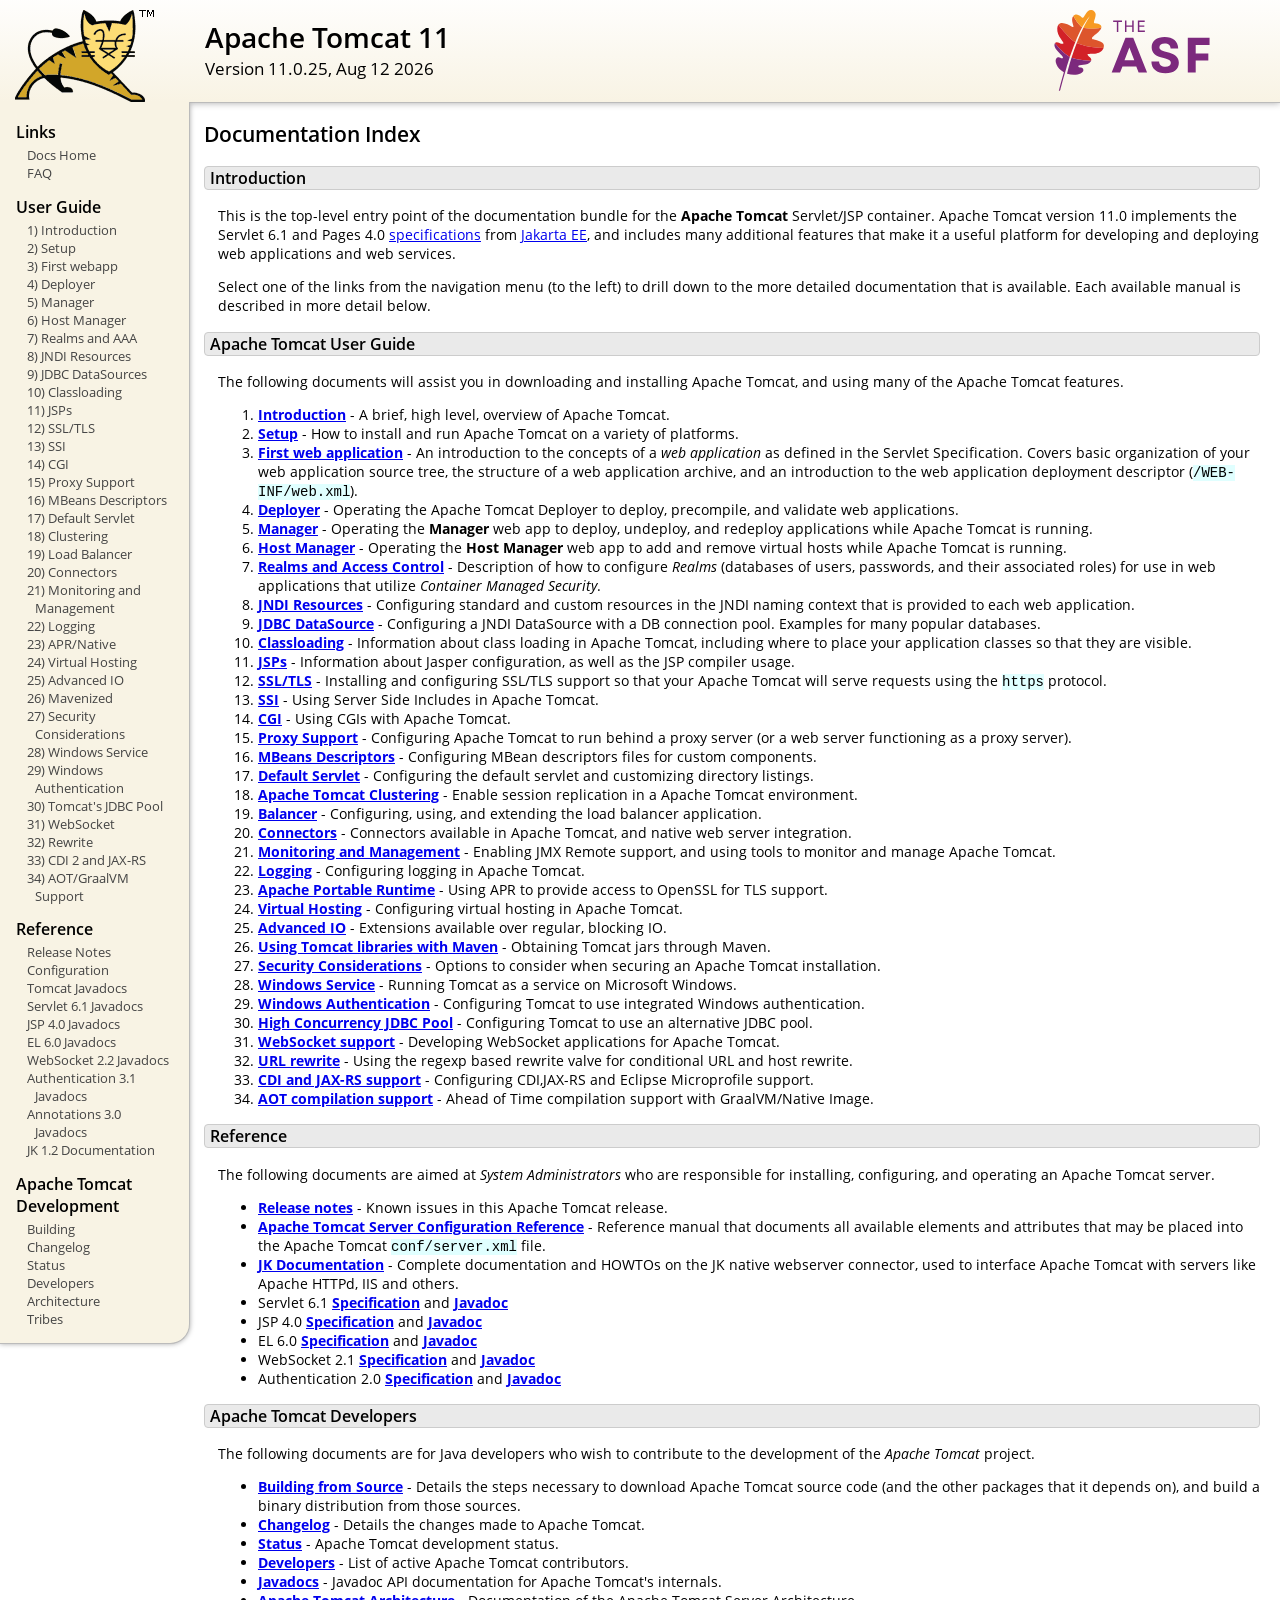
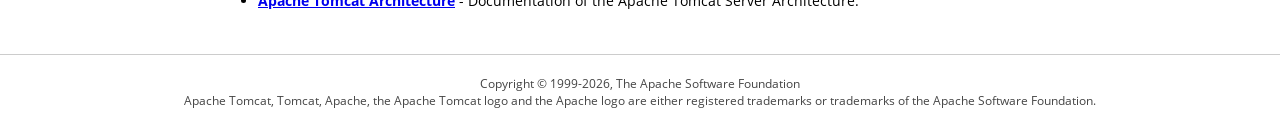
<file: apache-tomcat-11.0.25/webapps/docs/index.html>
<!DOCTYPE html SYSTEM "about:legacy-compat">
<html lang="en"><head><META http-equiv="Content-Type" content="text/html; charset=UTF-8"><link href="./images/docs-stylesheet.css" rel="stylesheet" type="text/css"><title>Apache Tomcat 11 (11.0.25) - Documentation Index</title></head><body><div id="wrapper"><header><div id="header"><div><div><div class="logo noPrint"><a href="https://tomcat.apache.org/"><img alt="Tomcat Home" src="./images/tomcat.png"></a></div><div style="height: 1px;"></div><div class="asfLogo noPrint"><a href="https://www.apache.org/" target="_blank"><img src="./images/asf-logo.svg" alt="The Apache Software Foundation" style="width: 266px; height: 83px;"></a></div><h1>Apache Tomcat 11</h1><div class="versionInfo">
            Version 11.0.25,
            <time datetime="2026-08-12">Aug 12 2026</time></div><div style="height: 1px;"></div><div style="clear: left;"></div></div></div></div></header><div id="middle"><div><div id="mainLeft" class="noprint"><div><nav><div><h2>Links</h2><ul><li><a href="index.html">Docs Home</a></li><li><a href="https://cwiki.apache.org/confluence/display/TOMCAT/FAQ">FAQ</a></li></ul></div><div><h2>User Guide</h2><ul><li><a href="introduction.html">1) Introduction</a></li><li><a href="setup.html">2) Setup</a></li><li><a href="appdev/index.html">3) First webapp</a></li><li><a href="deployer-howto.html">4) Deployer</a></li><li><a href="manager-howto.html">5) Manager</a></li><li><a href="host-manager-howto.html">6) Host Manager</a></li><li><a href="realm-howto.html">7) Realms and AAA</a></li><li><a href="jndi-resources-howto.html">8) JNDI Resources</a></li><li><a href="jndi-datasource-examples-howto.html">9) JDBC DataSources</a></li><li><a href="class-loader-howto.html">10) Classloading</a></li><li><a href="jasper-howto.html">11) JSPs</a></li><li><a href="ssl-howto.html">12) SSL/TLS</a></li><li><a href="ssi-howto.html">13) SSI</a></li><li><a href="cgi-howto.html">14) CGI</a></li><li><a href="proxy-howto.html">15) Proxy Support</a></li><li><a href="mbeans-descriptors-howto.html">16) MBeans Descriptors</a></li><li><a href="default-servlet.html">17) Default Servlet</a></li><li><a href="cluster-howto.html">18) Clustering</a></li><li><a href="balancer-howto.html">19) Load Balancer</a></li><li><a href="connectors.html">20) Connectors</a></li><li><a href="monitoring.html">21) Monitoring and Management</a></li><li><a href="logging.html">22) Logging</a></li><li><a href="apr.html">23) APR/Native</a></li><li><a href="virtual-hosting-howto.html">24) Virtual Hosting</a></li><li><a href="aio.html">25) Advanced IO</a></li><li><a href="maven-jars.html">26) Mavenized</a></li><li><a href="security-howto.html">27) Security Considerations</a></li><li><a href="windows-service-howto.html">28) Windows Service</a></li><li><a href="windows-auth-howto.html">29) Windows Authentication</a></li><li><a href="jdbc-pool.html">30) Tomcat's JDBC Pool</a></li><li><a href="web-socket-howto.html">31) WebSocket</a></li><li><a href="rewrite.html">32) Rewrite</a></li><li><a href="cdi.html">33) CDI 2 and JAX-RS</a></li><li><a href="graal.html">34) AOT/GraalVM Support</a></li></ul></div><div><h2>Reference</h2><ul><li><a href="RELEASE-NOTES.txt">Release Notes</a></li><li><a href="config/index.html">Configuration</a></li><li><a href="api/index.html">Tomcat Javadocs</a></li><li><a href="servletapi/index.html">Servlet 6.1 Javadocs</a></li><li><a href="jspapi/index.html">JSP 4.0 Javadocs</a></li><li><a href="elapi/index.html">EL 6.0 Javadocs</a></li><li><a href="websocketapi/index.html">WebSocket 2.2 Javadocs</a></li><li><a href="jaspicapi/index.html">Authentication 3.1 Javadocs</a></li><li><a href="annotationapi/index.html">Annotations 3.0 Javadocs</a></li><li><a href="https://tomcat.apache.org/connectors-doc/">JK 1.2 Documentation</a></li></ul></div><div><h2>Apache Tomcat Development</h2><ul><li><a href="building.html">Building</a></li><li><a href="changelog.html">Changelog</a></li><li><a href="https://cwiki.apache.org/confluence/display/TOMCAT/Tomcat+Versions">Status</a></li><li><a href="developers.html">Developers</a></li><li><a href="architecture/index.html">Architecture</a></li><li><a href="tribes/introduction.html">Tribes</a></li></ul></div></nav></div></div><div id="mainRight"><div id="content"><h2>Documentation Index</h2><h3 id="Introduction">Introduction</h3><div class="text">

<p>This is the top-level entry point of the documentation bundle for the
<strong>Apache Tomcat</strong> Servlet/JSP container.  Apache Tomcat version
11.0 implements the Servlet 6.1 and Pages 4.0
<a href="https://cwiki.apache.org/confluence/display/TOMCAT/Specifications">specifications</a> from
<a href="https://jakarta.ee/">Jakarta EE</a>, and includes many
additional features that make it a useful platform for developing and deploying
web applications and web services.</p>

<p>Select one of the links from the navigation menu (to the left) to drill
down to the more detailed documentation that is available.  Each available
manual is described in more detail below.</p>

</div><h3 id="Apache_Tomcat_User_Guide">Apache Tomcat User Guide</h3><div class="text">

<p>The following documents will assist you in downloading and installing
Apache Tomcat, and using many of the Apache Tomcat features.</p>

<ol>
<li><a href="introduction.html"><strong>Introduction</strong></a> - A
    brief, high level, overview of Apache Tomcat.</li>
<li><a href="setup.html"><strong>Setup</strong></a> - How to install and run
    Apache Tomcat on a variety of platforms.</li>
<li><a href="appdev/index.html"><strong>First web application</strong></a>
    - An introduction to the concepts of a <em>web application</em> as defined
    in the Servlet Specification.  Covers basic organization of your web application
    source tree, the structure of a web application archive, and an
    introduction to the web application deployment descriptor
    (<code>/WEB-INF/web.xml</code>).</li>
<li><a href="deployer-howto.html"><strong>Deployer</strong></a> -
    Operating the Apache Tomcat Deployer to deploy, precompile, and validate web
    applications.</li>
<li><a href="manager-howto.html"><strong>Manager</strong></a> -
    Operating the <strong>Manager</strong> web app to deploy, undeploy, and
    redeploy applications while Apache Tomcat is running.</li>
<li><a href="host-manager-howto.html"><strong>Host Manager</strong></a> -
    Operating the <strong>Host Manager</strong> web app to add and remove
    virtual hosts while Apache Tomcat is running.</li>
<li><a href="realm-howto.html"><strong>Realms and Access Control</strong></a>
    - Description of how to configure <em>Realms</em> (databases of users,
    passwords, and their associated roles) for use in web applications that
    utilize <em>Container Managed Security</em>.</li>
<li><a href="jndi-resources-howto.html"><strong>JNDI Resources</strong></a>
    - Configuring standard and custom resources in the JNDI naming context
    that is provided to each web application.</li>
<li><a href="jndi-datasource-examples-howto.html">
    <strong>JDBC DataSource</strong></a>
    - Configuring a JNDI DataSource with a DB connection pool.
    Examples for many popular databases.</li>
<li><a href="class-loader-howto.html"><strong>Classloading</strong></a>
    - Information about class loading in Apache Tomcat, including where to place
    your application classes so that they are visible.</li>
<li><a href="jasper-howto.html"><strong>JSPs</strong></a>
    - Information about Jasper configuration, as well as the JSP compiler
    usage.</li>
<li><a href="ssl-howto.html"><strong>SSL/TLS</strong></a> -
    Installing and configuring SSL/TLS support so that your Apache Tomcat will
    serve requests using the <code>https</code> protocol.</li>
<li><a href="ssi-howto.html"><strong>SSI</strong></a> -
    Using Server Side Includes in Apache Tomcat.</li>
<li><a href="cgi-howto.html"><strong>CGI</strong></a> -
    Using CGIs with Apache Tomcat.</li>
<li><a href="proxy-howto.html"><strong>Proxy Support</strong></a> -
    Configuring Apache Tomcat to run behind a proxy server (or a web server
    functioning as a proxy server).</li>
<li><a href="mbeans-descriptors-howto.html"><strong>MBeans Descriptors</strong></a> -
    Configuring MBean descriptors files for custom components.</li>
<li><a href="default-servlet.html"><strong>Default Servlet</strong></a> -
    Configuring the default servlet and customizing directory listings.</li>
<li><a href="cluster-howto.html"><strong>Apache Tomcat Clustering</strong></a> -
    Enable session replication in a Apache Tomcat environment.</li>
<li><a href="balancer-howto.html"><strong>Balancer</strong></a> -
    Configuring, using, and extending the load balancer application.</li>
<li><a href="connectors.html"><strong>Connectors</strong></a> -
    Connectors available in Apache Tomcat, and native web server integration.</li>
<li><a href="monitoring.html"><strong>Monitoring and Management</strong></a> -
    Enabling JMX Remote support, and using tools to monitor and manage Apache Tomcat.</li>
<li><a href="logging.html"><strong>Logging</strong></a> -
    Configuring logging in Apache Tomcat.</li>
<li><a href="apr.html"><strong>Apache Portable Runtime</strong></a> -
    Using APR to provide access to OpenSSL for TLS support.</li>
<li><a href="virtual-hosting-howto.html"><strong>Virtual Hosting</strong></a> -
    Configuring virtual hosting in Apache Tomcat.</li>
<li><a href="aio.html"><strong>Advanced IO</strong></a> -
    Extensions available over regular, blocking IO.</li>
<li><a href="maven-jars.html"><strong>Using Tomcat libraries with Maven</strong></a> -
    Obtaining Tomcat jars through Maven.</li>
<li><a href="security-howto.html"><strong>Security Considerations</strong></a> -
    Options to consider when securing an Apache Tomcat installation.</li>
<li><a href="windows-service-howto.html"><strong>Windows Service</strong></a> -
    Running Tomcat as a service on Microsoft Windows.</li>
<li><a href="windows-auth-howto.html"><strong>Windows Authentication</strong></a> -
    Configuring Tomcat to use integrated Windows authentication.</li>
<li><a href="jdbc-pool.html"><strong>High Concurrency JDBC Pool</strong></a> -
    Configuring Tomcat to use an alternative JDBC pool.</li>
<li><a href="web-socket-howto.html"><strong>WebSocket support</strong></a> -
    Developing WebSocket applications for Apache Tomcat.</li>
<li><a href="rewrite.html"><strong>URL rewrite</strong></a> -
    Using the regexp based rewrite valve for conditional URL and host rewrite.</li>
<li><a href="cdi.html"><strong>CDI and JAX-RS support</strong></a> -
    Configuring CDI,JAX-RS and Eclipse Microprofile support.</li>
<li><a href="graal.html"><strong>AOT compilation support</strong></a> -
    Ahead of Time compilation support with GraalVM/Native Image.</li>
</ol>

</div><h3 id="Reference">Reference</h3><div class="text">

<p>The following documents are aimed at <em>System Administrators</em> who
are responsible for installing, configuring, and operating an Apache Tomcat server.
</p>
<ul>
<li><a href="RELEASE-NOTES.txt"><strong>Release notes</strong></a>
    - Known issues in this Apache Tomcat release.
    </li>
<li><a href="config/index.html"><strong>Apache Tomcat Server Configuration Reference</strong></a>
    - Reference manual that documents all available elements and attributes
      that may be placed into the Apache Tomcat <code>conf/server.xml</code> file.
    </li>
<li><a href="https://tomcat.apache.org/connectors-doc/index.html"><strong>JK Documentation</strong></a>
    - Complete documentation and HOWTOs on the JK native webserver connector,
      used to interface Apache Tomcat with servers like Apache HTTPd, IIS
      and others.</li>
<li>Servlet 6.1
    <a href="https://jakarta.ee/specifications/servlet/6.1/">
    <strong>Specification</strong></a> and
    <a href="https://jakarta.ee/specifications/servlet/6.1/apidocs">
    <strong>Javadoc</strong></a>
    </li>
<li>JSP 4.0
    <a href="https://jakarta.ee/specifications/pages/4.0/">
    <strong>Specification</strong></a> and
    <a href="https://jakarta.ee/specifications/pages/4.0/apidocs">
    <strong>Javadoc</strong></a>
    </li>
<li>EL 6.0
    <a href="https://jakarta.ee/specifications/expression-language/6.0/">
    <strong>Specification</strong></a> and
    <a href="https://jakarta.ee/specifications/expression-language/6.0/apidocs">
    <strong>Javadoc</strong></a>
    </li>
<li>WebSocket 2.1
    <a href="https://jakarta.ee/specifications/websocket/2.1/">
    <strong>Specification</strong></a> and
    <a href="https://jakarta.ee/specifications/websocket/2.1/apidocs">
    <strong>Javadoc</strong></a>
    </li>
<li>Authentication 2.0
    <a href="https://jakarta.ee/specifications/authentication/2.0/">
    <strong>Specification</strong></a> and
    <a href="https://jakarta.ee/specifications/authentication/2.0/apidocs">
    <strong>Javadoc</strong></a>
    </li>
</ul>

</div><h3 id="Apache_Tomcat_Developers">Apache Tomcat Developers</h3><div class="text">

<p>The following documents are for Java developers who wish to contribute to
the development of the <em>Apache Tomcat</em> project.</p>
<ul>
<li><a href="building.html"><strong>Building from Source</strong></a> -
    Details the steps necessary to download Apache Tomcat source code (and the
    other packages that it depends on), and build a binary distribution from
    those sources.
    </li>
<li><a href="changelog.html"><strong>Changelog</strong></a> - Details the
    changes made to Apache Tomcat.
    </li>
<li><a href="https://cwiki.apache.org/confluence/display/TOMCAT/Tomcat+Versions"><strong>Status</strong></a> -
    Apache Tomcat development status.
    </li>
<li><a href="developers.html"><strong>Developers</strong></a> - List of active
    Apache Tomcat contributors.
    </li>
<li><a href="api/index.html"><strong>Javadocs</strong></a>
    - Javadoc API documentation for Apache Tomcat's internals.</li>
<li><a href="architecture/index.html"><strong>Apache Tomcat Architecture</strong></a>
    - Documentation of the Apache Tomcat Server Architecture.</li>
</ul>

</div></div></div></div></div><footer><div id="footer">
    Copyright &copy; 1999-2026, The Apache Software Foundation
    <br>
    Apache Tomcat, Tomcat, Apache, the Apache Tomcat logo and the Apache logo
    are either registered trademarks or trademarks of the Apache Software
    Foundation.
    </div></footer></div></body></html>
</file>
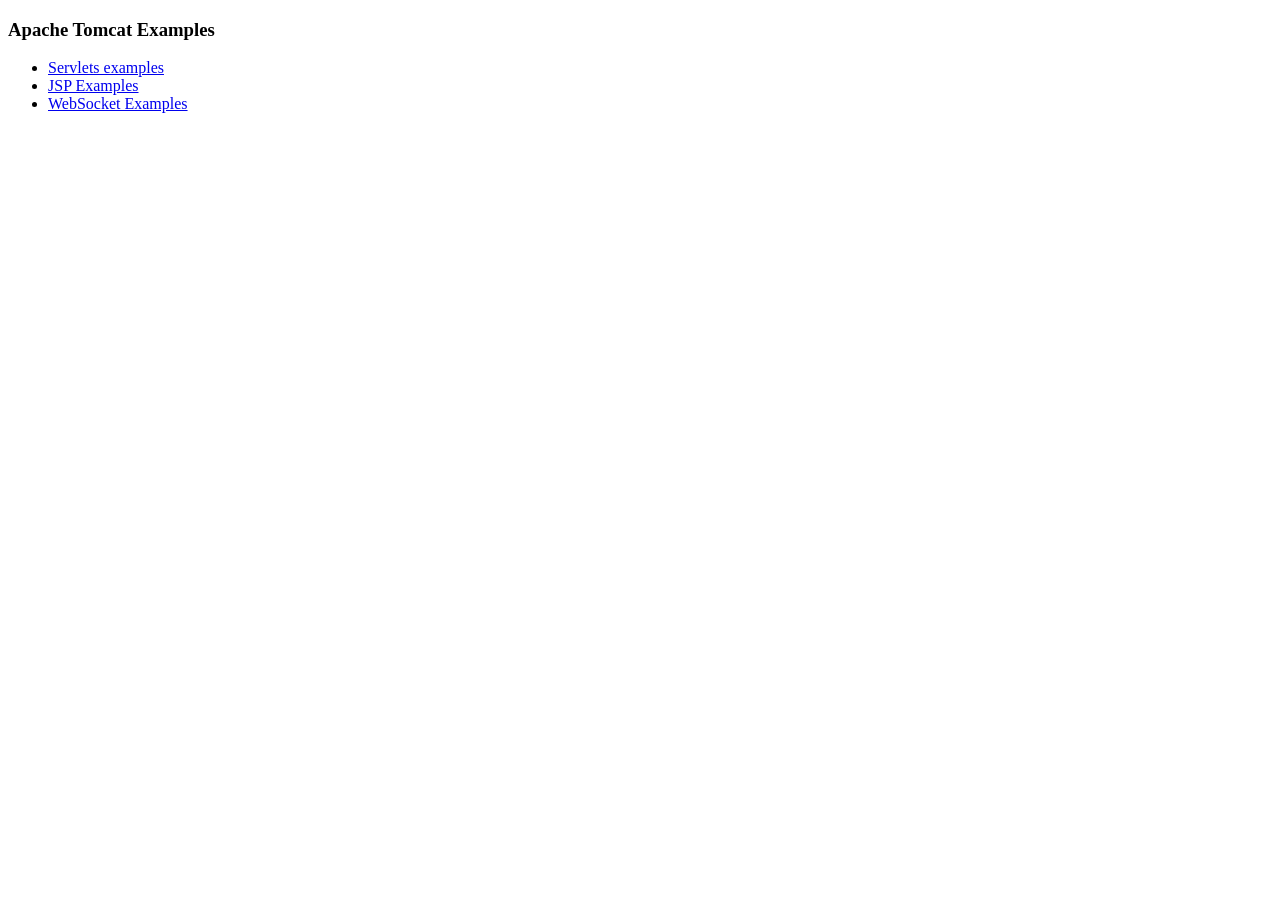
<file: apache-tomcat-11.0.25/webapps/examples/index.html>
<!--
  Licensed to the Apache Software Foundation (ASF) under one or more
  contributor license agreements.  See the NOTICE file distributed with
  this work for additional information regarding copyright ownership.
  The ASF licenses this file to You under the Apache License, Version 2.0
  (the "License"); you may not use this file except in compliance with
  the License.  You may obtain a copy of the License at

      http://www.apache.org/licenses/LICENSE-2.0

  Unless required by applicable law or agreed to in writing, software
  distributed under the License is distributed on an "AS IS" BASIS,
  WITHOUT WARRANTIES OR CONDITIONS OF ANY KIND, either express or implied.
  See the License for the specific language governing permissions and
  limitations under the License.
-->
<!DOCTYPE HTML><html lang="en"><head>
<meta charset="UTF-8">
<title>Apache Tomcat Examples</title>
</head>
<body>
<p>
<h3>Apache Tomcat Examples</H3>
<p></p>
<ul>
<li><a href="servlets">Servlets examples</a></li>
<li><a href="jsp">JSP Examples</a></li>
<li><a href="websocket/index.xhtml">WebSocket Examples</a></li>
</ul>
</body></html>
</file>
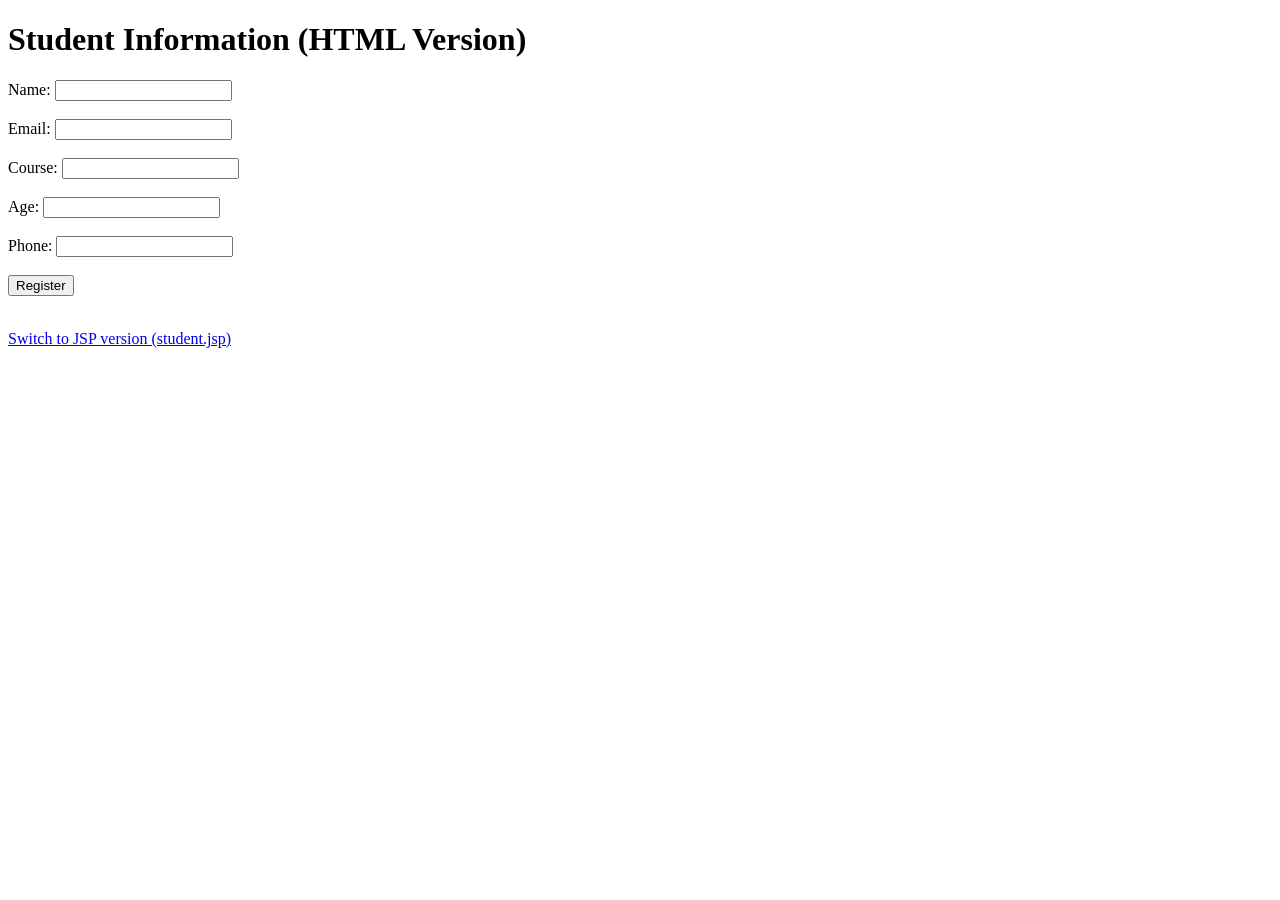
<file: Servlent java/target/servlet/index.html>
<!DOCTYPE html>
<html>
<head>
    <title>Student Information</title>
</head>
<body>
    <h1>Student Information (HTML Version)</h1>
    <form action="hello" method="post">
        Name: <input type="text" name="name" required><br><br>
        Email: <input type="email" name="email" required><br><br>
        Course: <input type="text" name="course" required><br><br>
        Age: <input type="number" name="age" required><br><br>
        Phone: <input type="text" name="phone"><br><br>
        <input type="submit" value="Register">
    </form>
    <br>
    <p><a href="student.jsp">Switch to JSP version (student.jsp)</a></p>
</body>
</html>
</file>
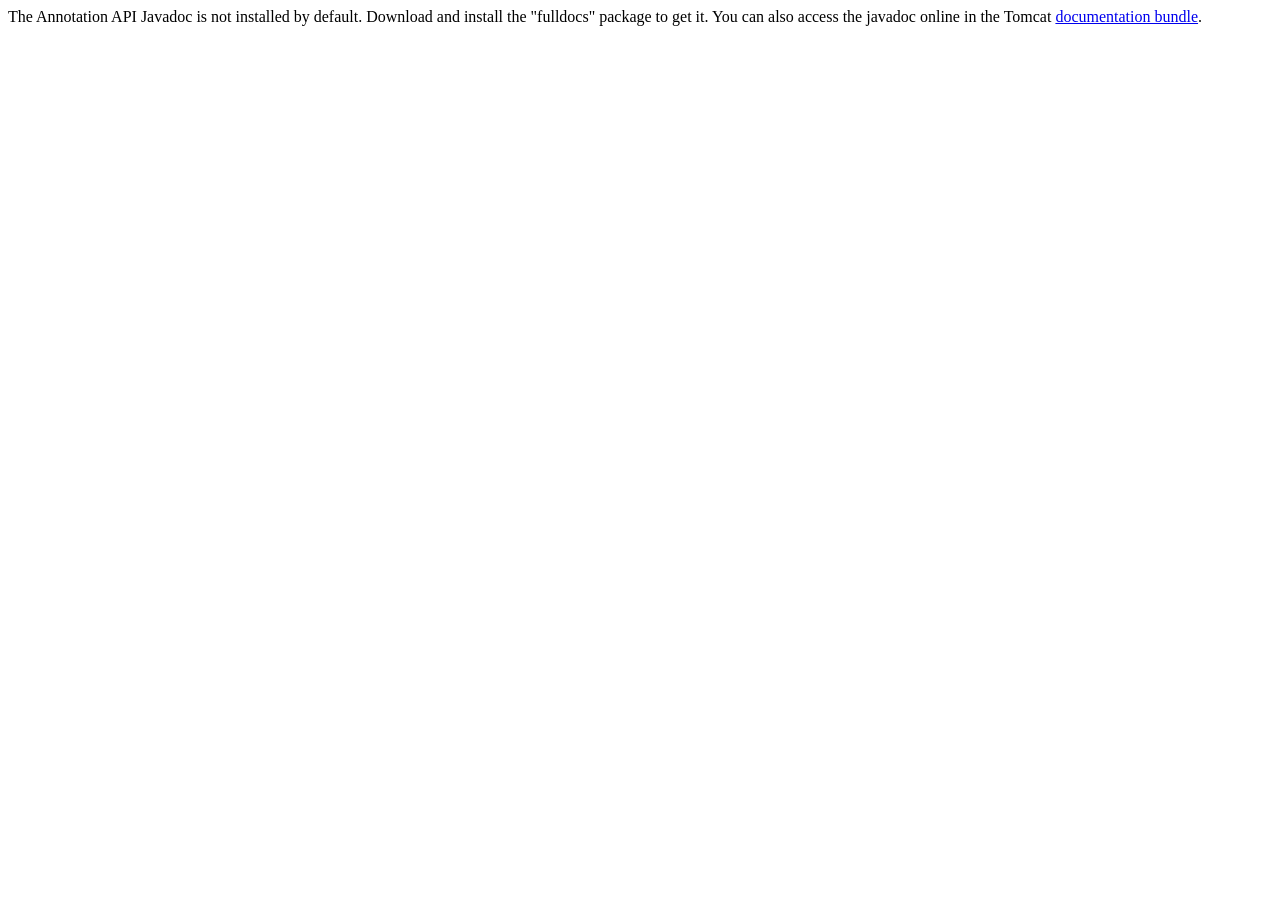
<file: apache-tomcat-11.0.25/webapps/docs/annotationapi/index.html>
<!--
  Licensed to the Apache Software Foundation (ASF) under one or more
  contributor license agreements.  See the NOTICE file distributed with
  this work for additional information regarding copyright ownership.
  The ASF licenses this file to You under the Apache License, Version 2.0
  (the "License"); you may not use this file except in compliance with
  the License.  You may obtain a copy of the License at

      http://www.apache.org/licenses/LICENSE-2.0

  Unless required by applicable law or agreed to in writing, software
  distributed under the License is distributed on an "AS IS" BASIS,
  WITHOUT WARRANTIES OR CONDITIONS OF ANY KIND, either express or implied.
  See the License for the specific language governing permissions and
  limitations under the License.
-->
<!DOCTYPE html>
<html>
<head>
    <meta charset="UTF-8" />
    <title>API docs</title>
</head>

<body>

The Annotation API Javadoc is not installed by default. Download and install
the "fulldocs" package to get it.

You can also access the javadoc online in the Tomcat
<a href="https://tomcat.apache.org/tomcat-11.0-doc/">
    documentation bundle</a>.

</body>
</html>
</file>
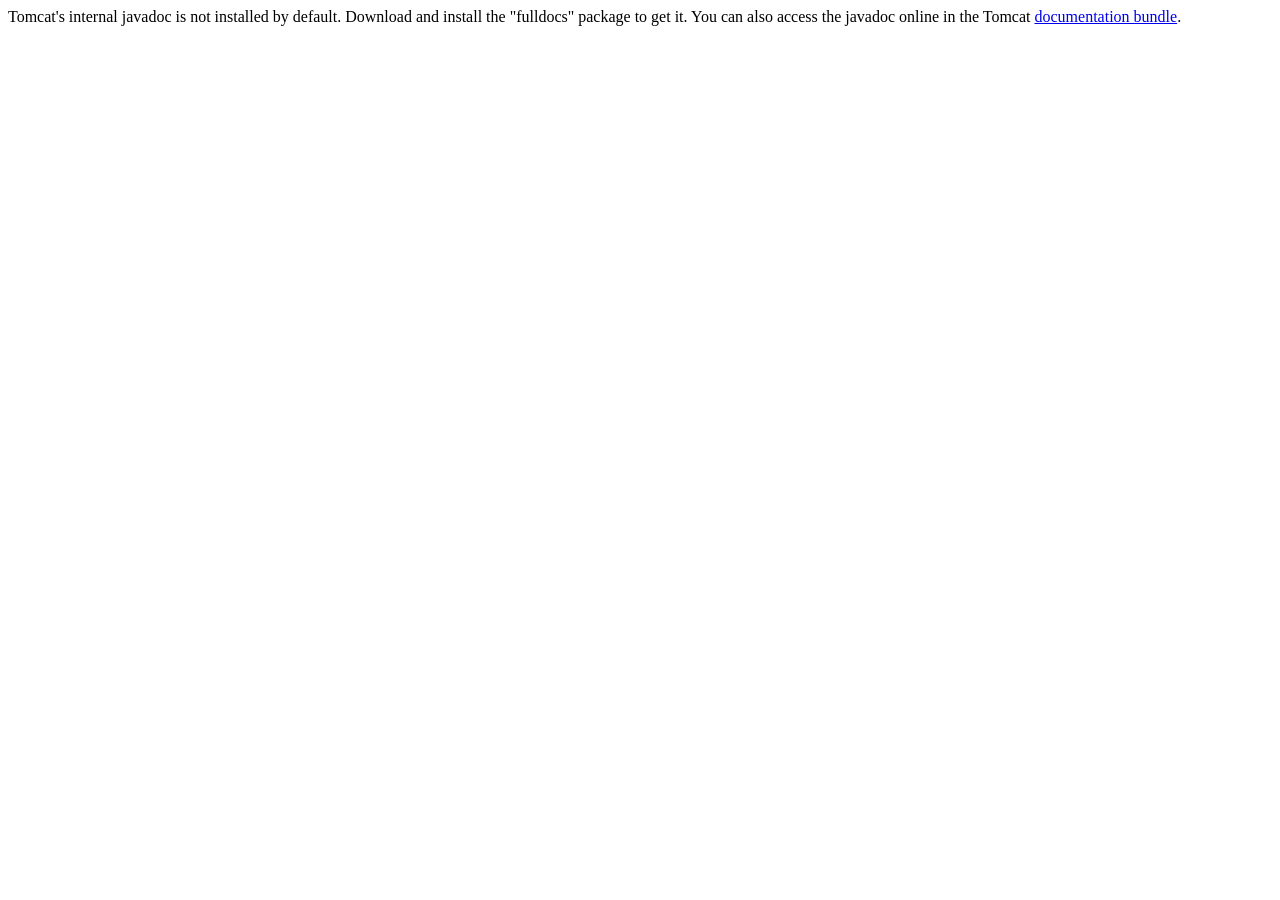
<file: apache-tomcat-11.0.25/webapps/docs/api/index.html>
<!--
  Licensed to the Apache Software Foundation (ASF) under one or more
  contributor license agreements.  See the NOTICE file distributed with
  this work for additional information regarding copyright ownership.
  The ASF licenses this file to You under the Apache License, Version 2.0
  (the "License"); you may not use this file except in compliance with
  the License.  You may obtain a copy of the License at

      http://www.apache.org/licenses/LICENSE-2.0

  Unless required by applicable law or agreed to in writing, software
  distributed under the License is distributed on an "AS IS" BASIS,
  WITHOUT WARRANTIES OR CONDITIONS OF ANY KIND, either express or implied.
  See the License for the specific language governing permissions and
  limitations under the License.
-->
<!DOCTYPE html>
<html>
    <head>
    <meta charset="UTF-8" />
    <title>API docs</title>
</head>

<body>

Tomcat's internal javadoc is not installed by default. Download and install
the "fulldocs" package to get it.

You can also access the javadoc online in the Tomcat
<a href="https://tomcat.apache.org/tomcat-11.0-doc/">
documentation bundle</a>.

</body>
</html>
</file>
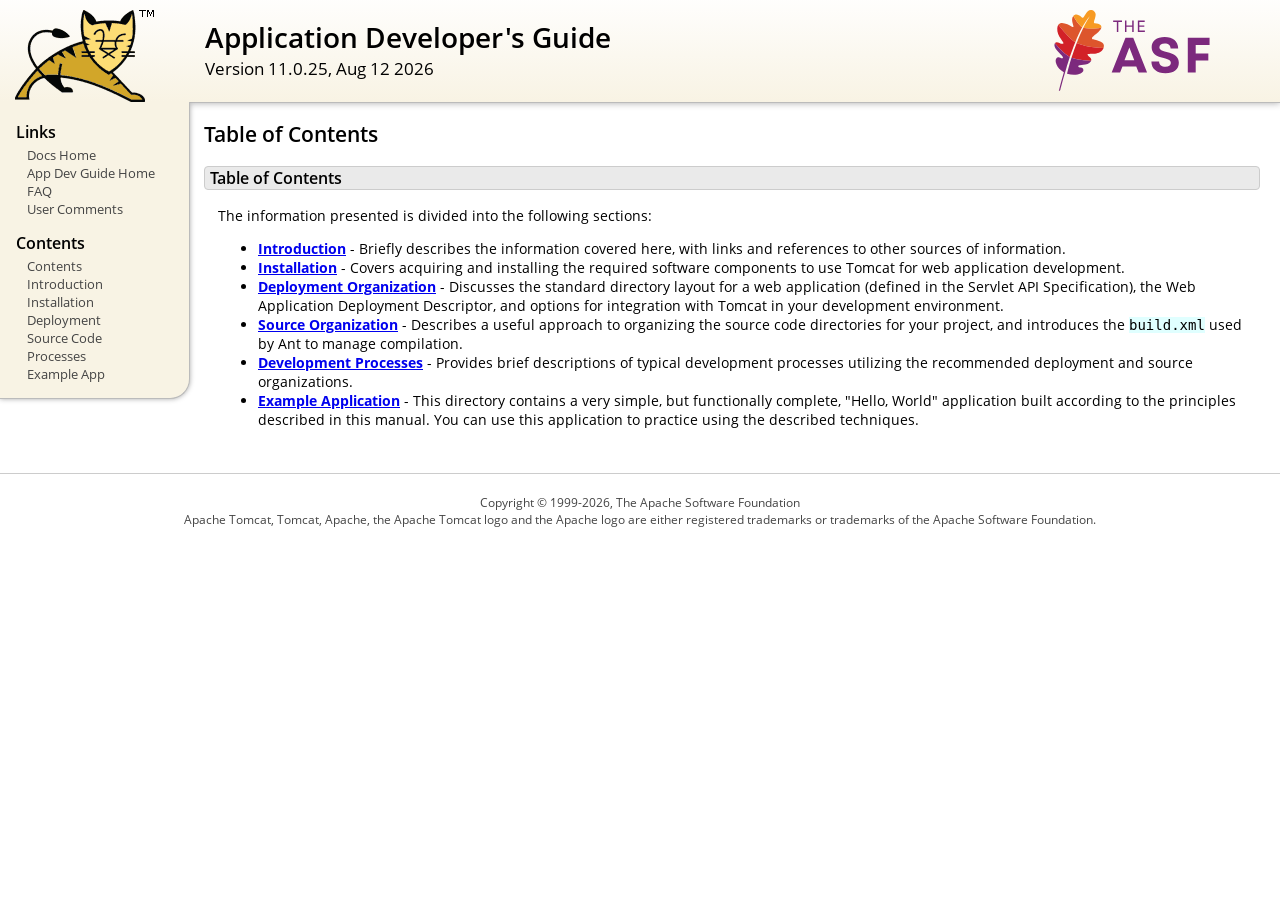
<file: apache-tomcat-11.0.25/webapps/docs/appdev/index.html>
<!DOCTYPE html SYSTEM "about:legacy-compat">
<html lang="en"><head><META http-equiv="Content-Type" content="text/html; charset=UTF-8"><link href="../images/docs-stylesheet.css" rel="stylesheet" type="text/css"><title>Application Developer's Guide (11.0.25) - Table of Contents</title></head><body><div id="wrapper"><header><div id="header"><div><div><div class="logo noPrint"><a href="https://tomcat.apache.org/"><img alt="Tomcat Home" src="../images/tomcat.png"></a></div><div style="height: 1px;"></div><div class="asfLogo noPrint"><a href="https://www.apache.org/" target="_blank"><img src="../images/asf-logo.svg" alt="The Apache Software Foundation" style="width: 266px; height: 83px;"></a></div><h1>Application Developer's Guide</h1><div class="versionInfo">
            Version 11.0.25,
            <time datetime="2026-08-12">Aug 12 2026</time></div><div style="height: 1px;"></div><div style="clear: left;"></div></div></div></div></header><div id="middle"><div><div id="mainLeft" class="noprint"><div><nav><div><h2>Links</h2><ul><li><a href="../index.html">Docs Home</a></li><li><a href="index.html">App Dev Guide Home</a></li><li><a href="https://cwiki.apache.org/confluence/display/TOMCAT/FAQ">FAQ</a></li><li><a href="#comments_section">User Comments</a></li></ul></div><div><h2>Contents</h2><ul><li><a href="index.html">Contents</a></li><li><a href="introduction.html">Introduction</a></li><li><a href="installation.html">Installation</a></li><li><a href="deployment.html">Deployment</a></li><li><a href="source.html">Source Code</a></li><li><a href="processes.html">Processes</a></li><li><a href="sample/">Example App</a></li></ul></div></nav></div></div><div id="mainRight"><div id="content"><h2>Table of Contents</h2><h3 id="Table_of_Contents">Table of Contents</h3><div class="text">

<p>The information presented is divided into the following sections:</p>
<ul>
<li><a href="introduction.html"><strong>Introduction</strong></a> -
    Briefly describes the information covered here, with
    links and references to other sources of information.</li>
<li><a href="installation.html"><strong>Installation</strong></a> -
    Covers acquiring and installing the required software
    components to use Tomcat for web application development.</li>
<li><a href="deployment.html"><strong>Deployment Organization</strong></a> -
    Discusses the standard directory layout for a web application
    (defined in the Servlet API Specification), the Web Application
    Deployment Descriptor, and options for integration with Tomcat
    in your development environment.</li>
<li><a href="source.html"><strong>Source Organization</strong></a> -
    Describes a useful approach to organizing the source code
    directories for your project, and introduces the
    <code>build.xml</code> used by Ant to manage compilation.</li>
<li><a href="processes.html"><strong>Development Processes</strong></a> -
    Provides brief descriptions of typical development processes
    utilizing the recommended deployment and source organizations.</li>
<li><a href="sample/" target="_blank"><strong>Example Application</strong></a> -
    This directory contains a very simple, but functionally complete,
    "Hello, World" application built according to the principles
    described in this manual.  You can use this application to
    practice using the described techniques.</li>
</ul>

</div></div></div></div></div><footer><div id="footer">
    Copyright &copy; 1999-2026, The Apache Software Foundation
    <br>
    Apache Tomcat, Tomcat, Apache, the Apache Tomcat logo and the Apache logo
    are either registered trademarks or trademarks of the Apache Software
    Foundation.
    </div></footer></div></body></html>
</file>
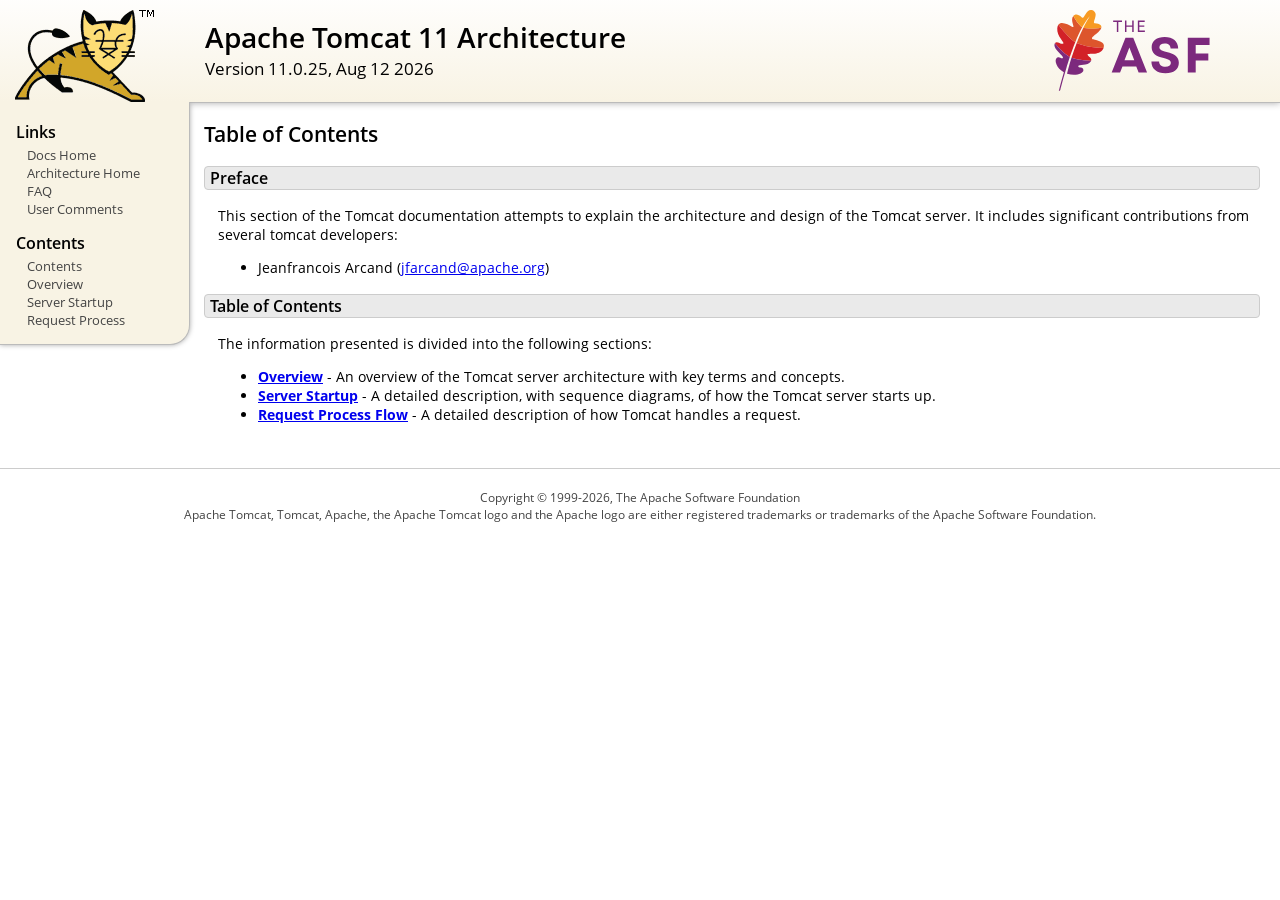
<file: apache-tomcat-11.0.25/webapps/docs/architecture/index.html>
<!DOCTYPE html SYSTEM "about:legacy-compat">
<html lang="en"><head><META http-equiv="Content-Type" content="text/html; charset=UTF-8"><link href="../images/docs-stylesheet.css" rel="stylesheet" type="text/css"><title>Apache Tomcat 11 Architecture (11.0.25) - Table of Contents</title></head><body><div id="wrapper"><header><div id="header"><div><div><div class="logo noPrint"><a href="https://tomcat.apache.org/"><img alt="Tomcat Home" src="../images/tomcat.png"></a></div><div style="height: 1px;"></div><div class="asfLogo noPrint"><a href="https://www.apache.org/" target="_blank"><img src="../images/asf-logo.svg" alt="The Apache Software Foundation" style="width: 266px; height: 83px;"></a></div><h1>Apache Tomcat 11 Architecture</h1><div class="versionInfo">
            Version 11.0.25,
            <time datetime="2026-08-12">Aug 12 2026</time></div><div style="height: 1px;"></div><div style="clear: left;"></div></div></div></div></header><div id="middle"><div><div id="mainLeft" class="noprint"><div><nav><div><h2>Links</h2><ul><li><a href="../index.html">Docs Home</a></li><li><a href="index.html">Architecture Home</a></li><li><a href="https://cwiki.apache.org/confluence/display/TOMCAT/FAQ">FAQ</a></li><li><a href="#comments_section">User Comments</a></li></ul></div><div><h2>Contents</h2><ul><li><a href="index.html">Contents</a></li><li><a href="overview.html">Overview</a></li><li><a href="startup.html">Server Startup</a></li><li><a href="requestProcess.html">Request Process</a></li></ul></div></nav></div></div><div id="mainRight"><div id="content"><h2>Table of Contents</h2><h3 id="Preface">Preface</h3><div class="text">

<p>This section of the Tomcat documentation attempts to explain
the architecture and design of the Tomcat server.  It includes significant
contributions from several tomcat developers:
</p>
<ul>
<li>Jeanfrancois Arcand
    (<a href="mailto:jfarcand@apache.org">jfarcand@apache.org</a>)</li>
</ul>

</div><h3 id="Table_of_Contents">Table of Contents</h3><div class="text">

<p>The information presented is divided into the following sections:</p>
<ul>
<li><a href="overview.html"><strong>Overview</strong></a> -
    An overview of the Tomcat server architecture with key terms
    and concepts.</li>
<li><a href="startup.html"><strong>Server Startup</strong></a> -
    A detailed description, with sequence diagrams, of how the Tomcat
    server starts up.</li>
<li><a href="requestProcess.html"><strong>Request Process Flow</strong></a> -
    A detailed description of how Tomcat handles a request.</li>
</ul>

</div></div></div></div></div><footer><div id="footer">
    Copyright &copy; 1999-2026, The Apache Software Foundation
    <br>
    Apache Tomcat, Tomcat, Apache, the Apache Tomcat logo and the Apache logo
    are either registered trademarks or trademarks of the Apache Software
    Foundation.
    </div></footer></div></body></html>
</file>
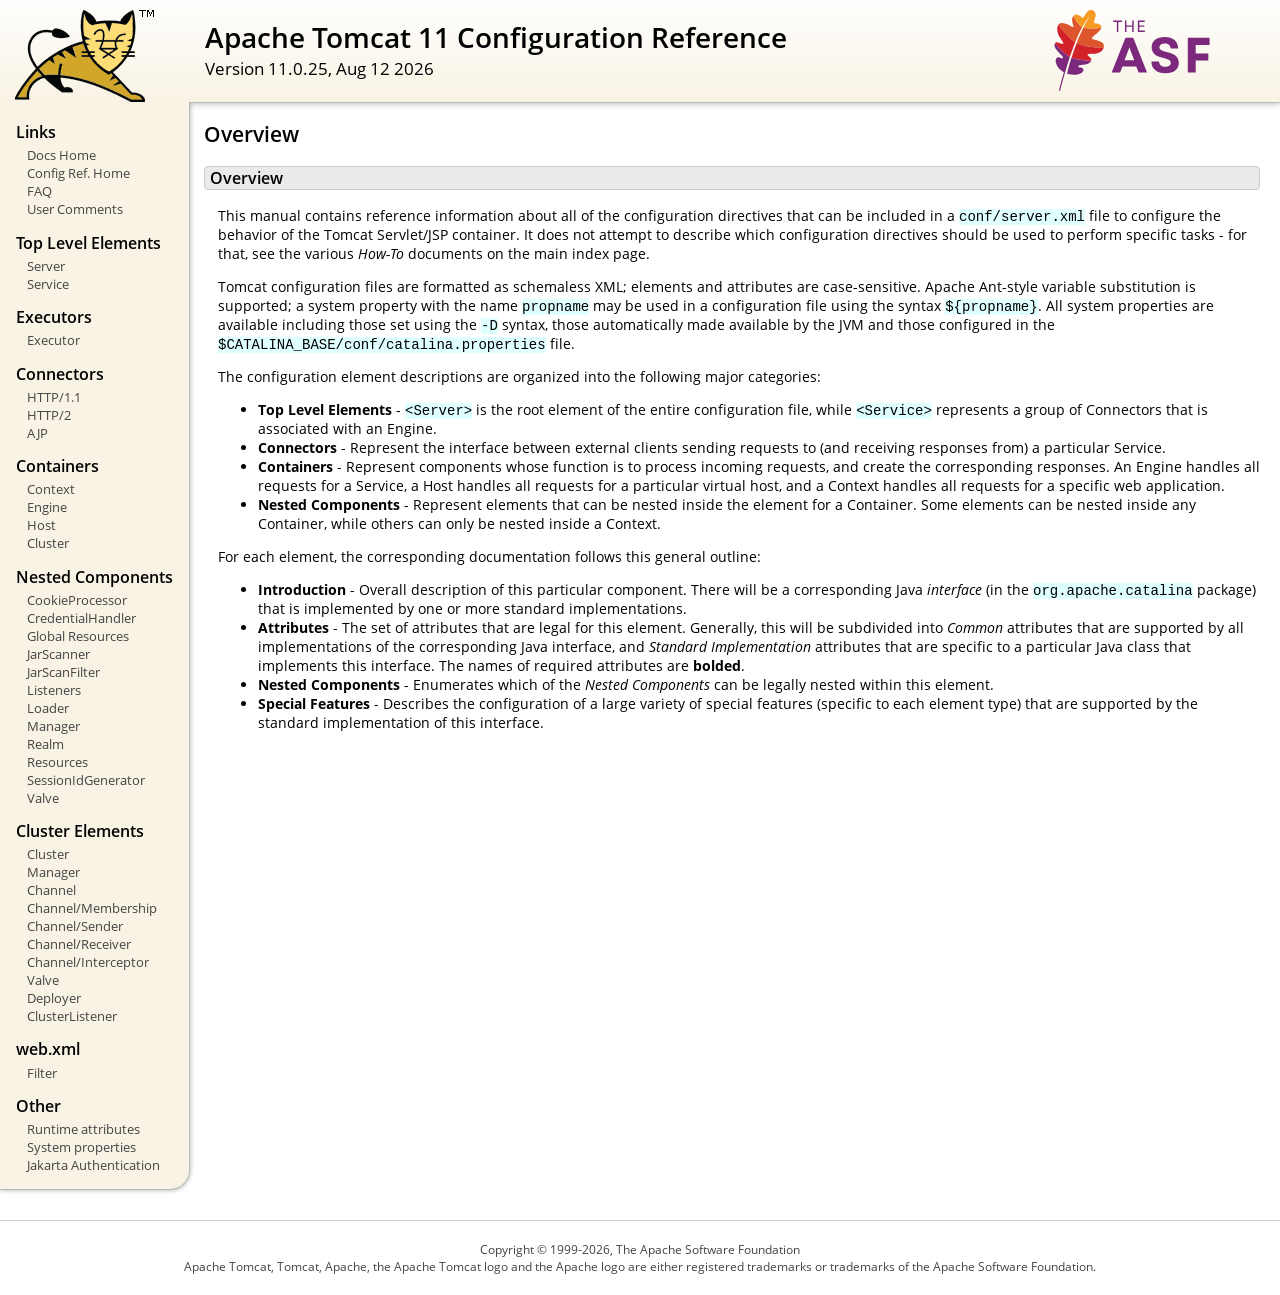
<file: apache-tomcat-11.0.25/webapps/docs/config/index.html>
<!DOCTYPE html SYSTEM "about:legacy-compat">
<html lang="en"><head><META http-equiv="Content-Type" content="text/html; charset=UTF-8"><link href="../images/docs-stylesheet.css" rel="stylesheet" type="text/css"><title>Apache Tomcat 11 Configuration Reference (11.0.25) - Overview</title></head><body><div id="wrapper"><header><div id="header"><div><div><div class="logo noPrint"><a href="https://tomcat.apache.org/"><img alt="Tomcat Home" src="../images/tomcat.png"></a></div><div style="height: 1px;"></div><div class="asfLogo noPrint"><a href="https://www.apache.org/" target="_blank"><img src="../images/asf-logo.svg" alt="The Apache Software Foundation" style="width: 266px; height: 83px;"></a></div><h1>Apache Tomcat 11 Configuration Reference</h1><div class="versionInfo">
            Version 11.0.25,
            <time datetime="2026-08-12">Aug 12 2026</time></div><div style="height: 1px;"></div><div style="clear: left;"></div></div></div></div></header><div id="middle"><div><div id="mainLeft" class="noprint"><div><nav><div><h2>Links</h2><ul><li><a href="../index.html">Docs Home</a></li><li><a href="index.html">Config Ref. Home</a></li><li><a href="https://cwiki.apache.org/confluence/display/TOMCAT/FAQ">FAQ</a></li><li><a href="#comments_section">User Comments</a></li></ul></div><div><h2>Top Level Elements</h2><ul><li><a href="server.html">Server</a></li><li><a href="service.html">Service</a></li></ul></div><div><h2>Executors</h2><ul><li><a href="executor.html">Executor</a></li></ul></div><div><h2>Connectors</h2><ul><li><a href="http.html">HTTP/1.1</a></li><li><a href="http2.html">HTTP/2</a></li><li><a href="ajp.html">AJP</a></li></ul></div><div><h2>Containers</h2><ul><li><a href="context.html">Context</a></li><li><a href="engine.html">Engine</a></li><li><a href="host.html">Host</a></li><li><a href="cluster.html">Cluster</a></li></ul></div><div><h2>Nested Components</h2><ul><li><a href="cookie-processor.html">CookieProcessor</a></li><li><a href="credentialhandler.html">CredentialHandler</a></li><li><a href="globalresources.html">Global Resources</a></li><li><a href="jar-scanner.html">JarScanner</a></li><li><a href="jar-scan-filter.html">JarScanFilter</a></li><li><a href="listeners.html">Listeners</a></li><li><a href="loader.html">Loader</a></li><li><a href="manager.html">Manager</a></li><li><a href="realm.html">Realm</a></li><li><a href="resources.html">Resources</a></li><li><a href="sessionidgenerator.html">SessionIdGenerator</a></li><li><a href="valve.html">Valve</a></li></ul></div><div><h2>Cluster Elements</h2><ul><li><a href="cluster.html">Cluster</a></li><li><a href="cluster-manager.html">Manager</a></li><li><a href="cluster-channel.html">Channel</a></li><li><a href="cluster-membership.html">Channel/Membership</a></li><li><a href="cluster-sender.html">Channel/Sender</a></li><li><a href="cluster-receiver.html">Channel/Receiver</a></li><li><a href="cluster-interceptor.html">Channel/Interceptor</a></li><li><a href="cluster-valve.html">Valve</a></li><li><a href="cluster-deployer.html">Deployer</a></li><li><a href="cluster-listener.html">ClusterListener</a></li></ul></div><div><h2>web.xml</h2><ul><li><a href="filter.html">Filter</a></li></ul></div><div><h2>Other</h2><ul><li><a href="runtime-attributes.html">Runtime attributes</a></li><li><a href="systemprops.html">System properties</a></li><li><a href="jaspic.html">Jakarta Authentication</a></li></ul></div></nav></div></div><div id="mainRight"><div id="content"><h2>Overview</h2><h3 id="Overview">Overview</h3><div class="text">

<p>This manual contains reference information about all of the configuration
directives that can be included in a <code>conf/server.xml</code> file to
configure the behavior of the Tomcat Servlet/JSP container.  It does not
attempt to describe which configuration directives should be used to perform
specific tasks - for that, see the various <em>How-To</em> documents on the
main index page.</p>

<p>Tomcat configuration files are formatted as schemaless XML; elements and
attributes are case-sensitive. Apache Ant-style variable substitution
is supported; a system property with the name <code>propname</code> may be
used in a configuration file using the syntax <code>${propname}</code>. All
system properties are available including those set using the <code>-D</code>
syntax, those automatically made available by the JVM and those configured in
the <code>$CATALINA_BASE/conf/catalina.properties</code> file.
</p>

<p>The configuration element descriptions are organized into the following
major categories:</p>
<ul>
<li><strong>Top Level Elements</strong> - <code>&lt;Server&gt;</code> is the
    root element of the entire configuration file, while
    <code>&lt;Service&gt;</code> represents a group of Connectors that is
    associated with an Engine.</li>
<li><strong>Connectors</strong> - Represent the interface between external
    clients sending requests to (and receiving responses from) a particular
    Service.</li>
<li><strong>Containers</strong> - Represent components whose function is to
    process incoming requests, and create the corresponding responses.
    An Engine handles all requests for a Service, a Host handles all requests
    for a particular virtual host, and a Context handles all requests for a
    specific web application.</li>
<li><strong>Nested Components</strong> - Represent elements that can be
    nested inside the element for a Container.  Some elements can be nested
    inside any Container, while others can only be nested inside a
    Context.</li>
</ul>

<p>For each element, the corresponding documentation follows this general
outline:</p>
<ul>
<li><strong>Introduction</strong> - Overall description of this particular
    component.  There will be a corresponding Java <em>interface</em> (in
    the <code>org.apache.catalina</code> package) that is implemented by one
    or more standard implementations.</li>
<li><strong>Attributes</strong> - The set of attributes that are legal for
    this element.  Generally, this will be subdivided into <em>Common</em>
    attributes that are supported by all implementations of the corresponding
    Java interface, and <em>Standard Implementation</em> attributes that are
    specific to a particular Java class that implements this interface.
    The names of required attributes are <strong>bolded</strong>.</li>
<li><strong>Nested Components</strong> - Enumerates which of the <em>Nested
    Components</em> can be legally nested within this element.</li>
<li><strong>Special Features</strong> - Describes the configuration of a large
    variety of special features (specific to each element type) that are
    supported by the standard implementation of this interface.</li>
</ul>

</div></div></div></div></div><footer><div id="footer">
    Copyright &copy; 1999-2026, The Apache Software Foundation
    <br>
    Apache Tomcat, Tomcat, Apache, the Apache Tomcat logo and the Apache logo
    are either registered trademarks or trademarks of the Apache Software
    Foundation.
    </div></footer></div></body></html>
</file>
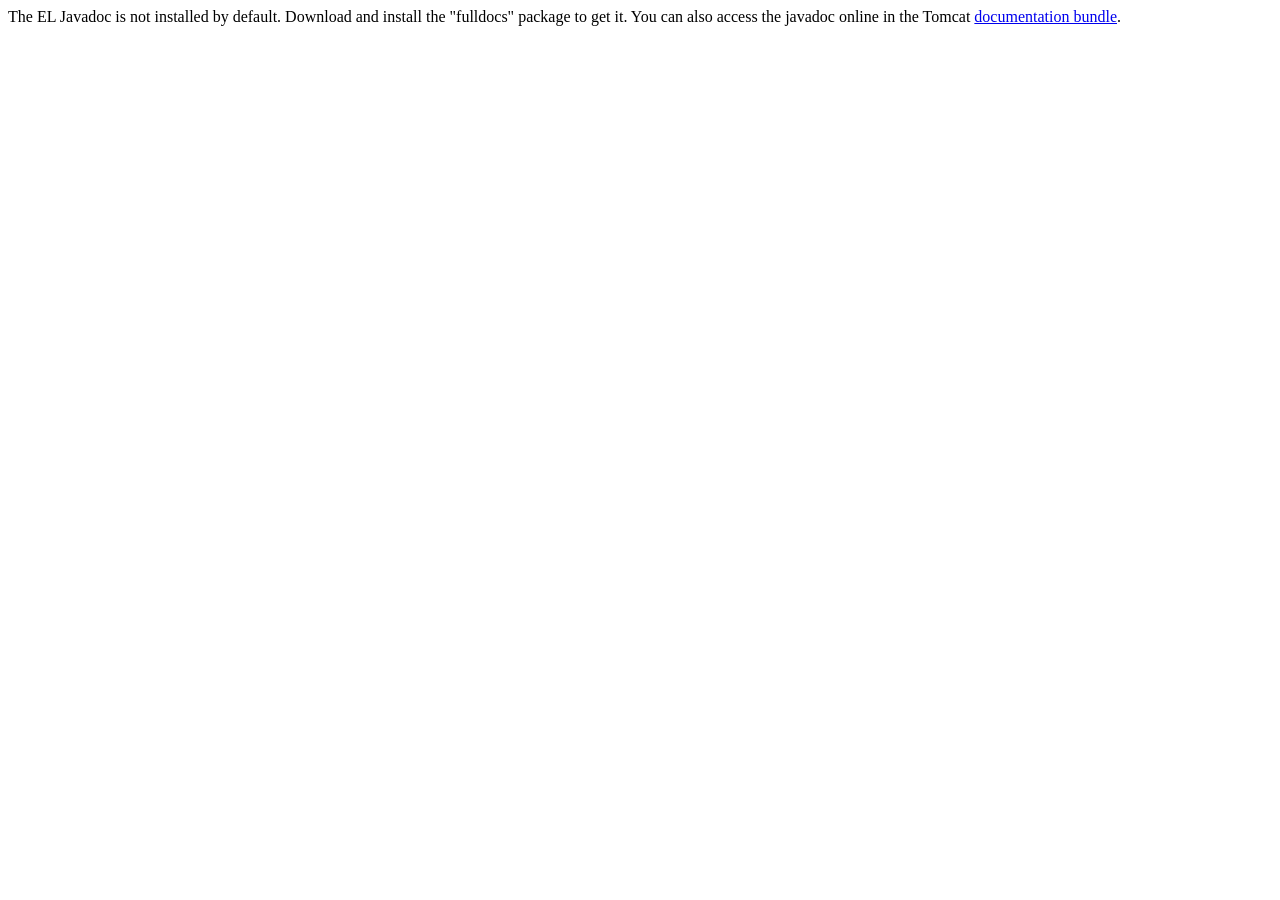
<file: apache-tomcat-11.0.25/webapps/docs/elapi/index.html>
<!--
  Licensed to the Apache Software Foundation (ASF) under one or more
  contributor license agreements.  See the NOTICE file distributed with
  this work for additional information regarding copyright ownership.
  The ASF licenses this file to You under the Apache License, Version 2.0
  (the "License"); you may not use this file except in compliance with
  the License.  You may obtain a copy of the License at

      http://www.apache.org/licenses/LICENSE-2.0

  Unless required by applicable law or agreed to in writing, software
  distributed under the License is distributed on an "AS IS" BASIS,
  WITHOUT WARRANTIES OR CONDITIONS OF ANY KIND, either express or implied.
  See the License for the specific language governing permissions and
  limitations under the License.
-->
<!DOCTYPE html>
<html>
    <head>
    <meta charset="UTF-8" />
    <title>API docs</title>
</head>

<body>

The EL Javadoc is not installed by default. Download and install
the "fulldocs" package to get it.

You can also access the javadoc online in the Tomcat
<a href="https://tomcat.apache.org/tomcat-11.0-doc/">
documentation bundle</a>.

</body>
</html>
</file>
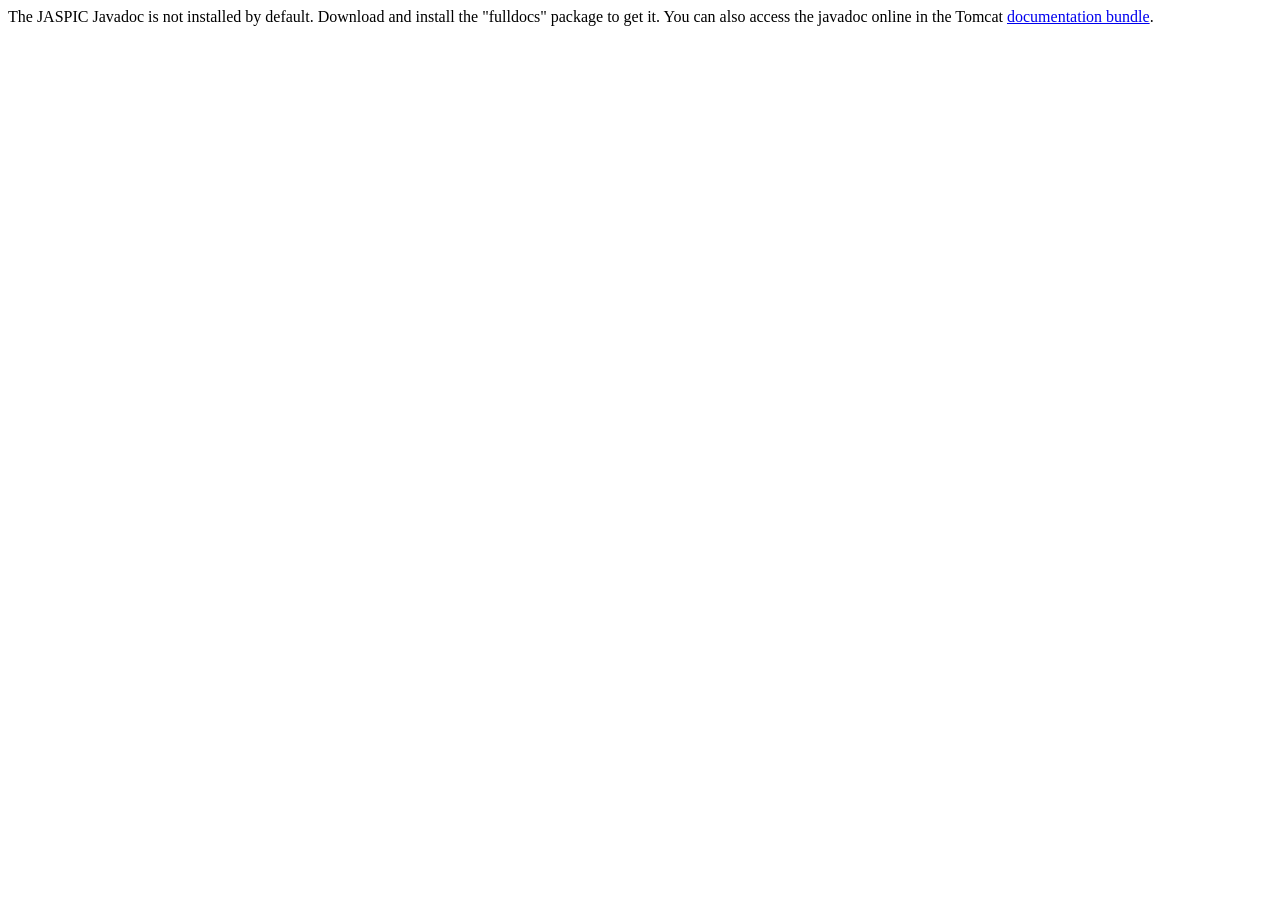
<file: apache-tomcat-11.0.25/webapps/docs/jaspicapi/index.html>
<!--
  Licensed to the Apache Software Foundation (ASF) under one or more
  contributor license agreements.  See the NOTICE file distributed with
  this work for additional information regarding copyright ownership.
  The ASF licenses this file to You under the Apache License, Version 2.0
  (the "License"); you may not use this file except in compliance with
  the License.  You may obtain a copy of the License at

      http://www.apache.org/licenses/LICENSE-2.0

  Unless required by applicable law or agreed to in writing, software
  distributed under the License is distributed on an "AS IS" BASIS,
  WITHOUT WARRANTIES OR CONDITIONS OF ANY KIND, either express or implied.
  See the License for the specific language governing permissions and
  limitations under the License.
-->
<!DOCTYPE html>
<html>
<head>
    <meta charset="UTF-8" />
    <title>API docs</title>
</head>

<body>

The JASPIC Javadoc is not installed by default. Download and install
the "fulldocs" package to get it.

You can also access the javadoc online in the Tomcat
<a href="https://tomcat.apache.org/tomcat-11.0-doc/">
    documentation bundle</a>.

</body>
</html>
</file>
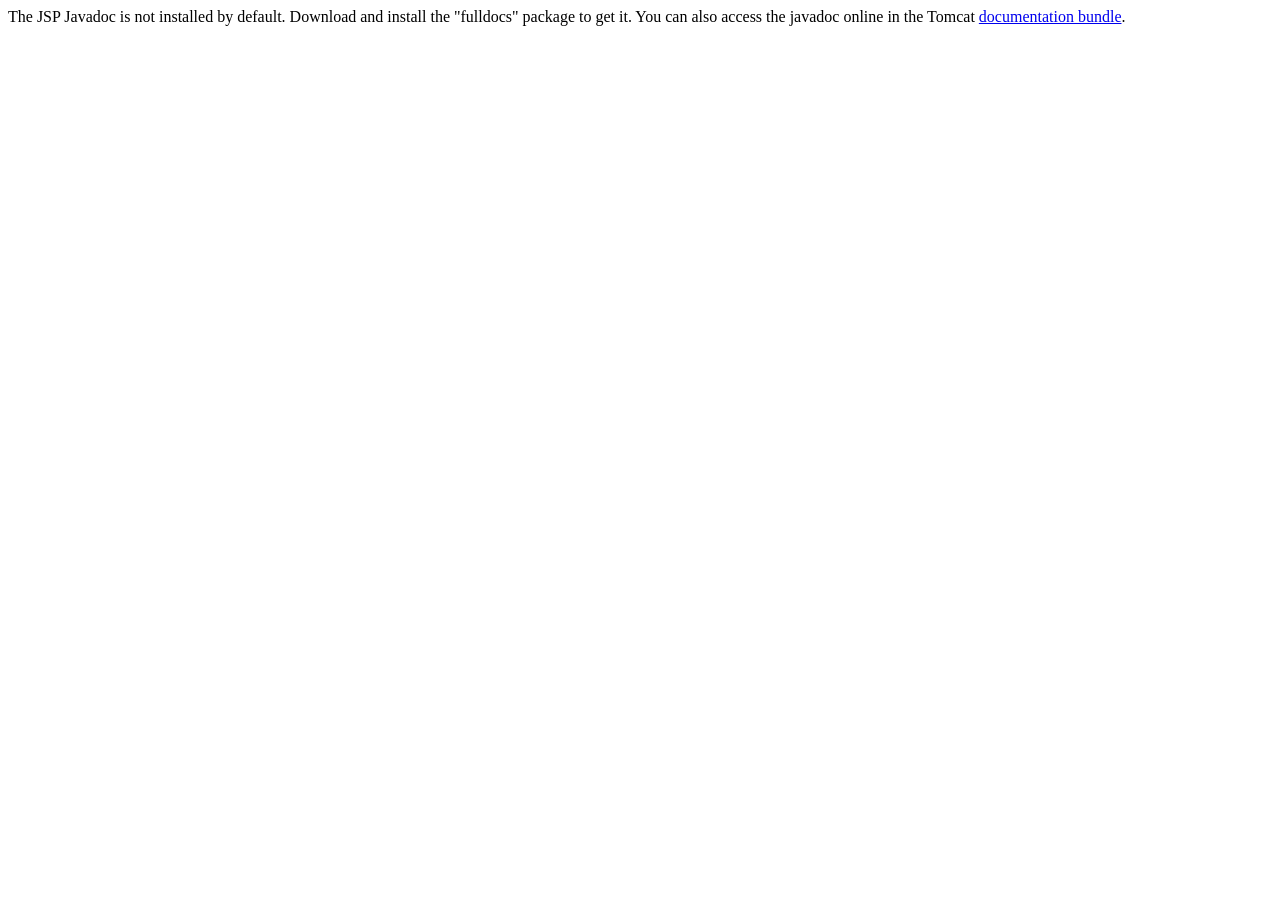
<file: apache-tomcat-11.0.25/webapps/docs/jspapi/index.html>
<!--
  Licensed to the Apache Software Foundation (ASF) under one or more
  contributor license agreements.  See the NOTICE file distributed with
  this work for additional information regarding copyright ownership.
  The ASF licenses this file to You under the Apache License, Version 2.0
  (the "License"); you may not use this file except in compliance with
  the License.  You may obtain a copy of the License at

      http://www.apache.org/licenses/LICENSE-2.0

  Unless required by applicable law or agreed to in writing, software
  distributed under the License is distributed on an "AS IS" BASIS,
  WITHOUT WARRANTIES OR CONDITIONS OF ANY KIND, either express or implied.
  See the License for the specific language governing permissions and
  limitations under the License.
-->
<!DOCTYPE html>
<html>
    <head>
    <meta charset="UTF-8" />
    <title>API docs</title>
</head>

<body>

The JSP Javadoc is not installed by default. Download and install
the "fulldocs" package to get it.

You can also access the javadoc online in the Tomcat
<a href="https://tomcat.apache.org/tomcat-11.0-doc/">
documentation bundle</a>.

</body>
</html>
</file>
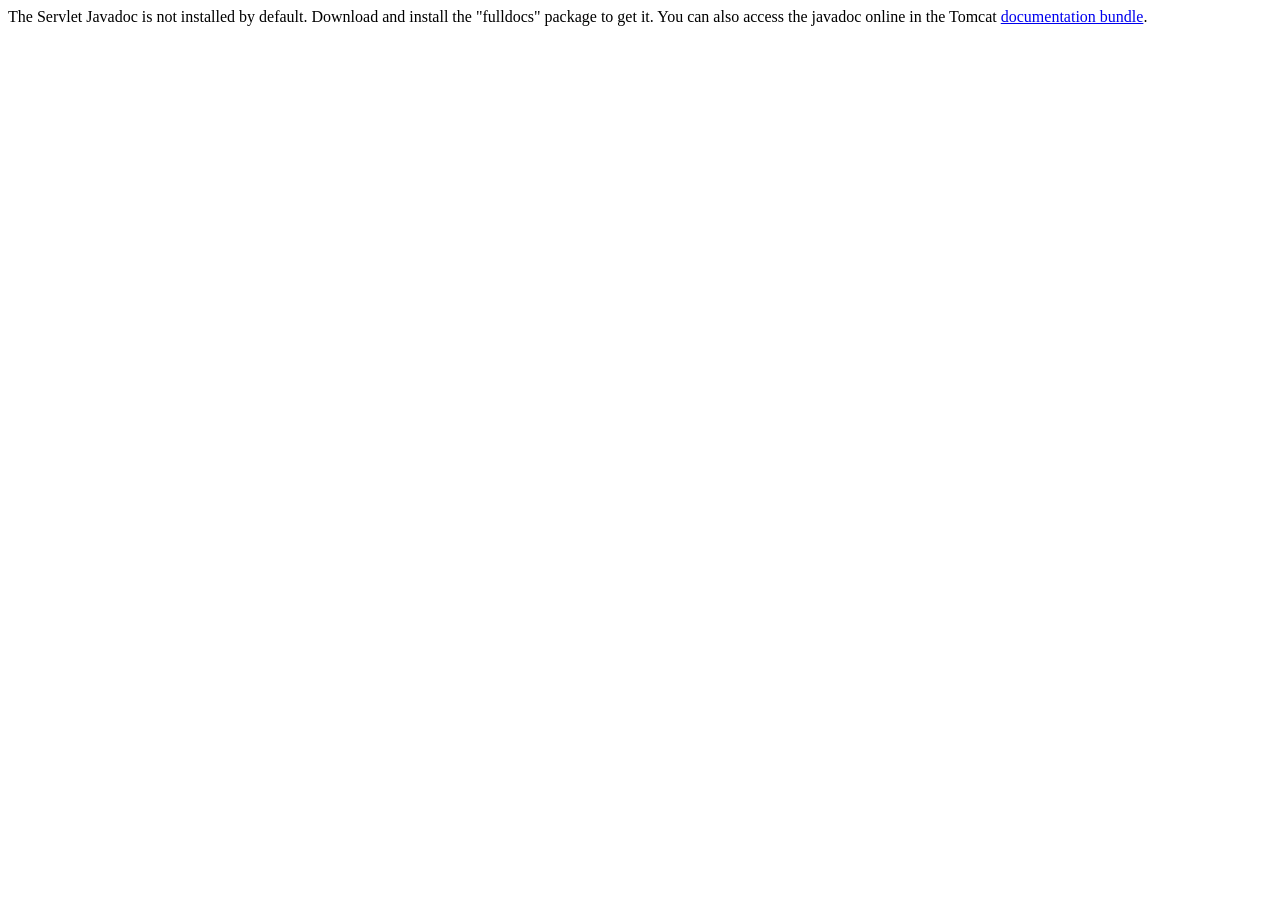
<file: apache-tomcat-11.0.25/webapps/docs/servletapi/index.html>
<!--
  Licensed to the Apache Software Foundation (ASF) under one or more
  contributor license agreements.  See the NOTICE file distributed with
  this work for additional information regarding copyright ownership.
  The ASF licenses this file to You under the Apache License, Version 2.0
  (the "License"); you may not use this file except in compliance with
  the License.  You may obtain a copy of the License at

      http://www.apache.org/licenses/LICENSE-2.0

  Unless required by applicable law or agreed to in writing, software
  distributed under the License is distributed on an "AS IS" BASIS,
  WITHOUT WARRANTIES OR CONDITIONS OF ANY KIND, either express or implied.
  See the License for the specific language governing permissions and
  limitations under the License.
-->
<!DOCTYPE html>
<html>
    <head>
    <meta charset="UTF-8" />
    <title>API docs</title>
</head>

<body>

The Servlet Javadoc is not installed by default. Download and install
the "fulldocs" package to get it.

You can also access the javadoc online in the Tomcat
<a href="https://tomcat.apache.org/tomcat-11.0-doc/">
documentation bundle</a>.

</body>
</html>
</file>
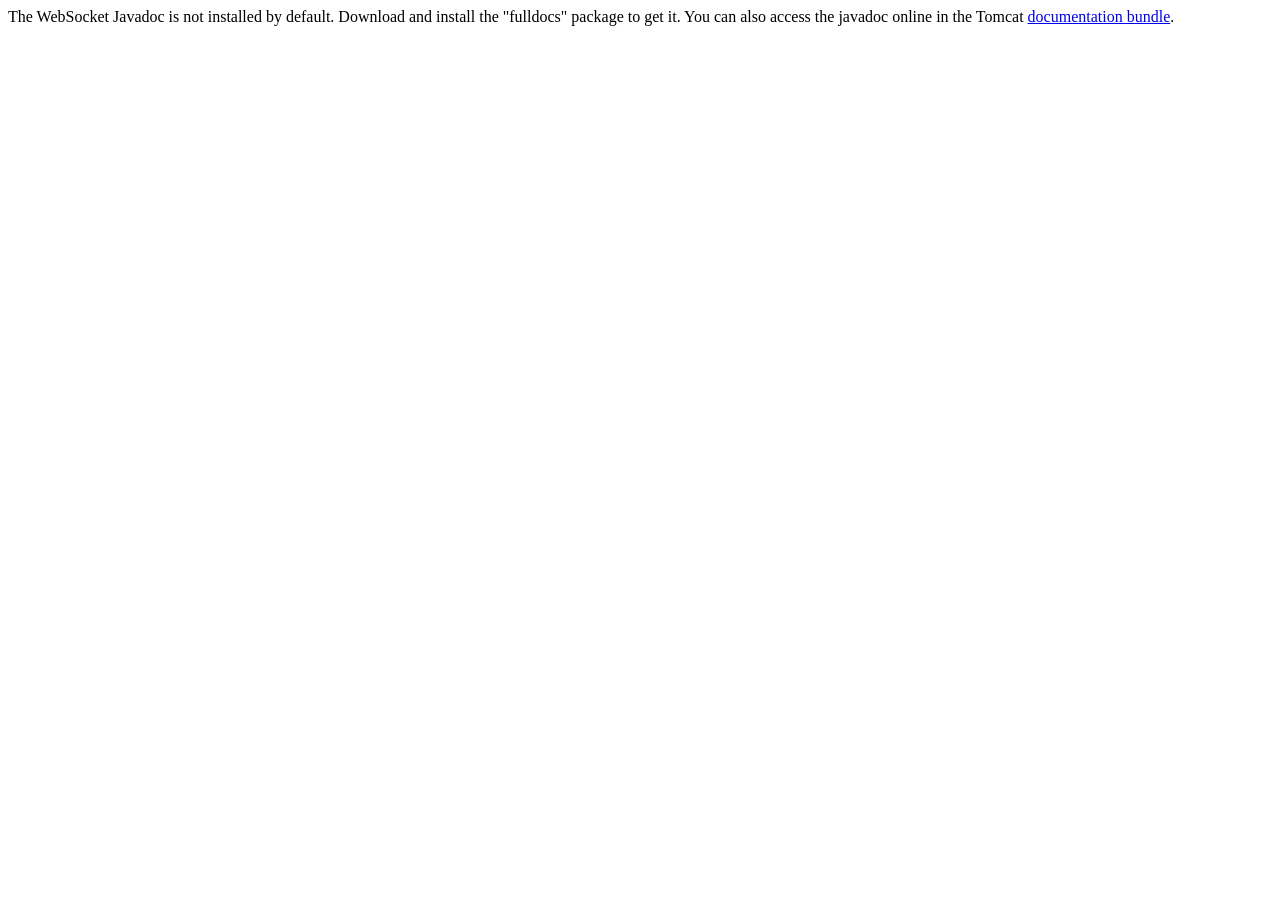
<file: apache-tomcat-11.0.25/webapps/docs/websocketapi/index.html>
<!--
  Licensed to the Apache Software Foundation (ASF) under one or more
  contributor license agreements.  See the NOTICE file distributed with
  this work for additional information regarding copyright ownership.
  The ASF licenses this file to You under the Apache License, Version 2.0
  (the "License"); you may not use this file except in compliance with
  the License.  You may obtain a copy of the License at

      http://www.apache.org/licenses/LICENSE-2.0

  Unless required by applicable law or agreed to in writing, software
  distributed under the License is distributed on an "AS IS" BASIS,
  WITHOUT WARRANTIES OR CONDITIONS OF ANY KIND, either express or implied.
  See the License for the specific language governing permissions and
  limitations under the License.
-->
<!DOCTYPE html>
<html>
    <head>
    <meta charset="UTF-8" />
    <title>API docs</title>
</head>

<body>

The WebSocket Javadoc is not installed by default. Download and install
the "fulldocs" package to get it.

You can also access the javadoc online in the Tomcat
<a href="https://tomcat.apache.org/tomcat-11.0-doc/">
documentation bundle</a>.

</body>
</html>
</file>
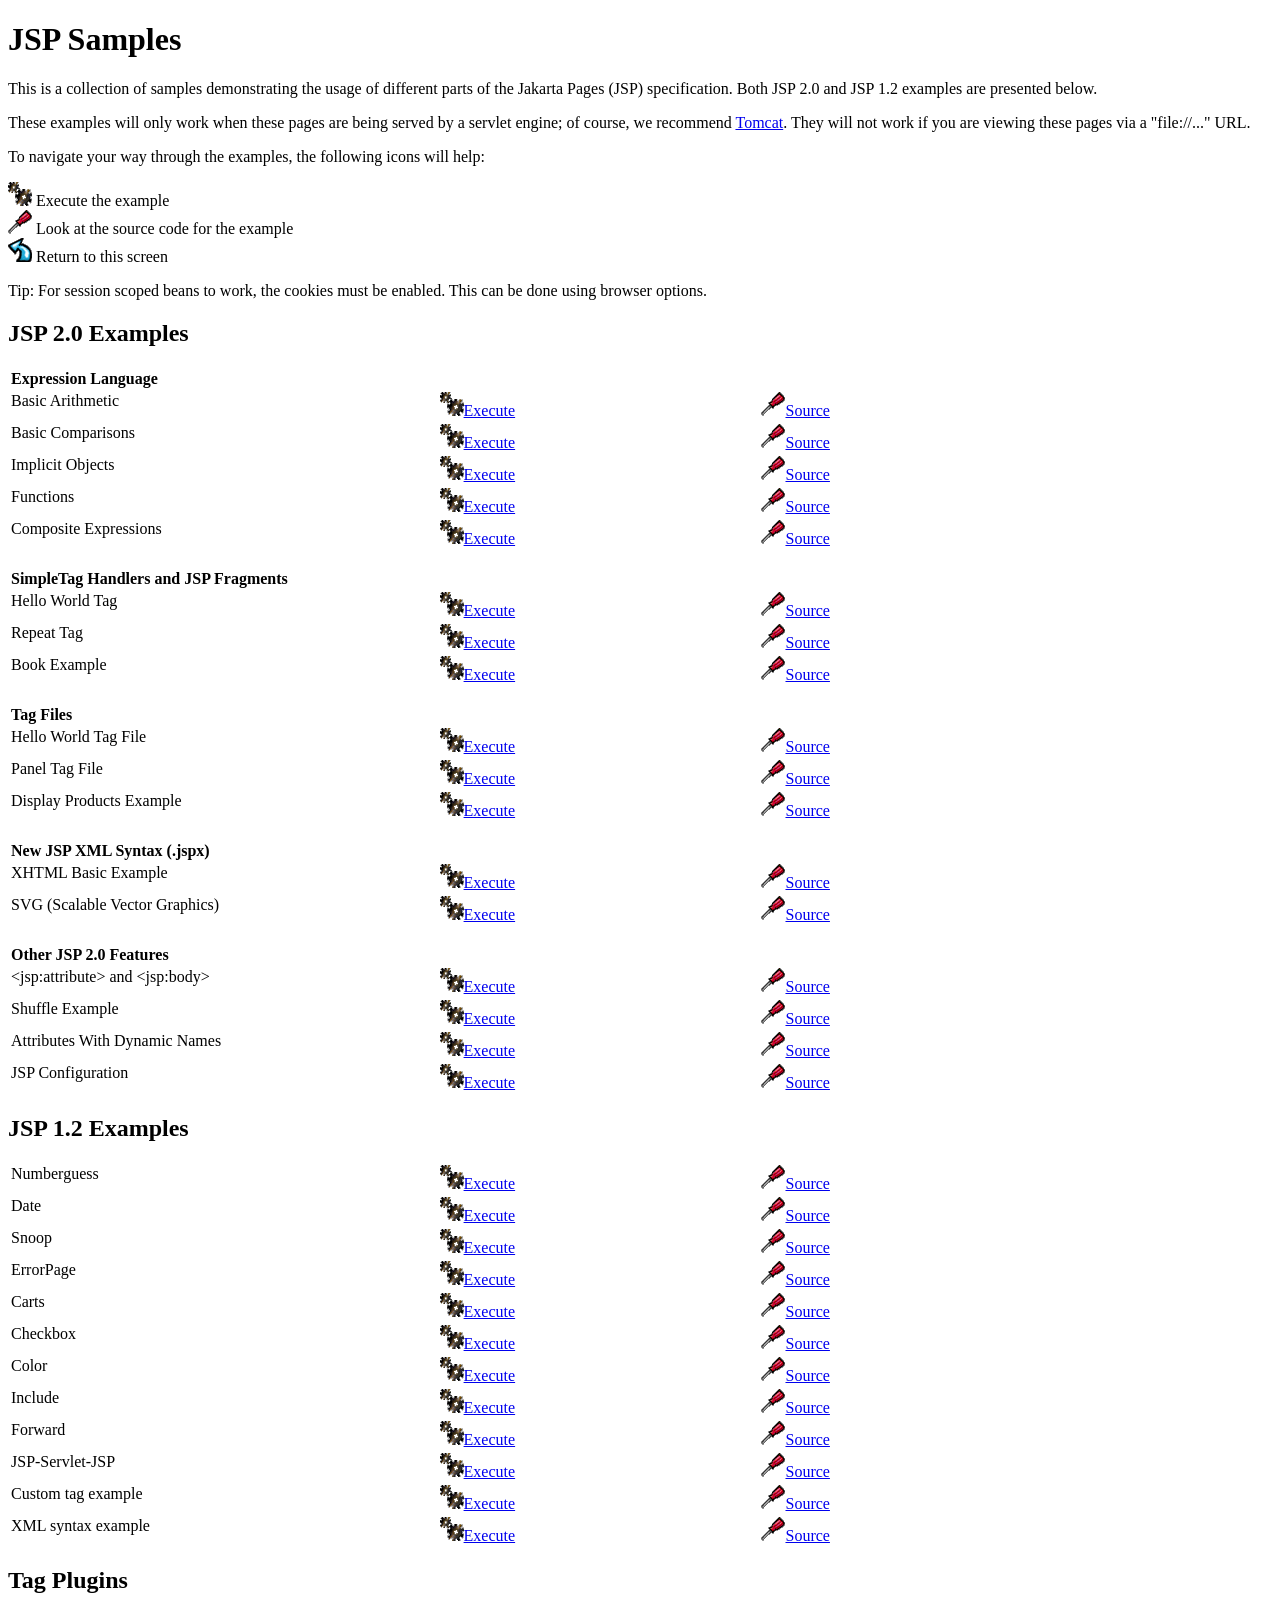
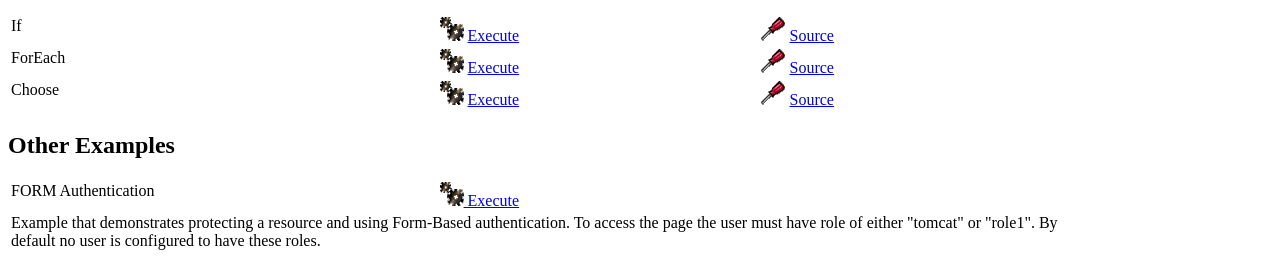
<file: apache-tomcat-11.0.25/webapps/examples/jsp/index.html>
<!--
 Licensed to the Apache Software Foundation (ASF) under one or more
  contributor license agreements.  See the NOTICE file distributed with
  this work for additional information regarding copyright ownership.
  The ASF licenses this file to You under the Apache License, Version 2.0
  (the "License"); you may not use this file except in compliance with
  the License.  You may obtain a copy of the License at

      http://www.apache.org/licenses/LICENSE-2.0

  Unless required by applicable law or agreed to in writing, software
  distributed under the License is distributed on an "AS IS" BASIS,
  WITHOUT WARRANTIES OR CONDITIONS OF ANY KIND, either express or implied.
  See the License for the specific language governing permissions and
  limitations under the License.
-->
<!DOCTYPE html><html lang="en">
<head>
   <meta charset="UTF-8"/>
   <title>JSP Examples</title>
   <style type="text/css">
   img { border: 0; }
   th { text-align: left; }
   tr { vertical-align: top; }
   </style>
</head>
<body>
<h1>JSP
Samples</h1>
<p>This is a collection of samples demonstrating the usage of different
parts of the Jakarta Pages (JSP) specification.  Both JSP 2.0 and
JSP 1.2 examples are presented below.
<p>These examples will only work when these pages are being served by a
servlet engine; of course, we recommend
<a href="https://tomcat.apache.org/">Tomcat</a>.
They will not work if you are viewing these pages via a
"file://..." URL.
<p>To navigate your way through the examples, the following icons will
help:</p>
<ul style="list-style-type: none; padding-left: 0;">
<li><img src="images/execute.gif" alt=""> Execute the example</li>
<li><img src="images/code.gif" alt=""> Look at the source code for the example</li>
<li><img src="images/return.gif" alt=""> Return to this screen</li>
</ul>

<p>Tip: For session scoped beans to work, the cookies must be enabled.
This can be done using browser options.</p>
<h2>JSP 2.0 Examples</h2>

<table style="width: 85%;">
<tr>
<th colspan="3">Expression Language</th>
</tr>

<tr>
<td>Basic Arithmetic</td>
<td style="width: 30%;"><a href="jsp2/el/basic-arithmetic.jsp"><img src="images/execute.gif" alt=""></a><a href="jsp2/el/basic-arithmetic.jsp">Execute</a></td>

<td style="width: 30%;"><a href="jsp2/el/basic-arithmetic.html"><img src="images/code.gif" alt=""></a><a href="jsp2/el/basic-arithmetic.html">Source</a></td>
</tr>

<tr>
<td>Basic Comparisons</td>
<td style="width: 30%;"><a href="jsp2/el/basic-comparisons.jsp"><img src="images/execute.gif" alt=""></a><a href="jsp2/el/basic-comparisons.jsp">Execute</a></td>

<td style="width: 30%;"><a href="jsp2/el/basic-comparisons.html"><img src="images/code.gif" alt=""></a><a href="jsp2/el/basic-comparisons.html">Source</a></td>
</tr>

<tr>
<td>Implicit Objects</td>
<td style="width: 30%;"><a href="jsp2/el/implicit-objects.jsp?foo=bar"><img src="images/execute.gif" alt=""></a><a href="jsp2/el/implicit-objects.jsp?foo=bar">Execute</a></td>

<td style="width: 30%;"><a href="jsp2/el/implicit-objects.html"><img src="images/code.gif" alt=""></a><a href="jsp2/el/implicit-objects.html">Source</a></td>
</tr>
<tr>

<td>Functions</td>
<td style="width: 30%;"><a href="jsp2/el/functions.jsp?foo=JSP+2.0"><img src="images/execute.gif" alt=""></a><a href="jsp2/el/functions.jsp?foo=JSP+2.0">Execute</a></td>

<td style="width: 30%;"><a href="jsp2/el/functions.html"><img src="images/code.gif" alt=""></a><a href="jsp2/el/functions.html">Source</a></td>
</tr>

<tr>
<td>Composite Expressions</td>
<td style="width: 30%;"><a href="jsp2/el/composite.jsp"><img src="images/execute.gif" alt=""></a><a href="jsp2/el/composite.jsp">Execute</a></td>

<td style="width: 30%;"><a href="jsp2/el/composite.html"><img src="images/code.gif" alt=""></a><a href="jsp2/el/composite.html">Source</a></td>
</tr>


<tr>
<th colspan="3"><br />SimpleTag Handlers and JSP Fragments</th>
</tr>

<tr>
<td>Hello World Tag</td>
<td style="width: 30%;"><a href="jsp2/simpletag/hello.jsp"><img src="images/execute.gif" alt=""></a><a href="jsp2/simpletag/hello.jsp">Execute</a></td>

<td style="width: 30%;"><a href="jsp2/simpletag/hello.html"><img src="images/code.gif" alt=""></a><a href="jsp2/simpletag/hello.html">Source</a></td>
</tr>

<tr>
<td>Repeat Tag</td>
<td style="width: 30%;"><a href="jsp2/simpletag/repeat.jsp"><img src="images/execute.gif" alt=""></a><a href="jsp2/simpletag/repeat.jsp">Execute</a></td>

<td style="width: 30%;"><a href="jsp2/simpletag/repeat.html"><img src="images/code.gif" alt=""></a><a href="jsp2/simpletag/repeat.html">Source</a></td>
</tr>

<tr>
<td>Book Example</td>
<td style="width: 30%;"><a href="jsp2/simpletag/book.jsp"><img src="images/execute.gif" alt=""></a><a href="jsp2/simpletag/book.jsp">Execute</a></td>

<td style="width: 30%;"><a href="jsp2/simpletag/book.html"><img src="images/code.gif" alt=""></a><a href="jsp2/simpletag/book.html">Source</a></td>
</tr>

<tr>
<th colspan="3"><br />Tag Files</th>
</tr>

<tr>
<td>Hello World Tag File</td>
<td style="width: 30%;"><a href="jsp2/tagfiles/hello.jsp"><img src="images/execute.gif" alt=""></a><a href="jsp2/tagfiles/hello.jsp">Execute</a></td>

<td style="width: 30%;"><a href="jsp2/tagfiles/hello.html"><img src="images/code.gif" alt=""></a><a href="jsp2/tagfiles/hello.html">Source</a></td>
</tr>

<tr>
<td>Panel Tag File</td>
<td style="width: 30%;"><a href="jsp2/tagfiles/panel.jsp"><img src="images/execute.gif" alt=""></a><a href="jsp2/tagfiles/panel.jsp">Execute</a></td>

<td style="width: 30%;"><a href="jsp2/tagfiles/panel.html"><img src="images/code.gif" alt=""></a><a href="jsp2/tagfiles/panel.html">Source</a></td>
</tr>

<tr>
<td>Display Products Example</td>
<td style="width: 30%;"><a href="jsp2/tagfiles/products.jsp"><img src="images/execute.gif" alt=""></a><a href="jsp2/tagfiles/products.jsp">Execute</a></td>

<td style="width: 30%;"><a href="jsp2/tagfiles/products.html"><img src="images/code.gif" alt=""></a><a href="jsp2/tagfiles/products.html">Source</a></td>
</tr>

<tr>
<th colspan="3"><br />New JSP XML Syntax (.jspx)</th>
</tr>

<tr>
<td>XHTML Basic Example</td>
<td style="width: 30%;"><a href="jsp2/jspx/basic.jspx"><img src="images/execute.gif" alt=""></a><a href="jsp2/jspx/basic.jspx">Execute</a></td>

<td style="width: 30%;"><a href="jsp2/jspx/basic.html"><img src="images/code.gif" alt=""></a><a href="jsp2/jspx/basic.html">Source</a></td>
</tr>

<tr>
<td>SVG (Scalable Vector Graphics)</td>
<td style="width: 30%;"><a href="jsp2/jspx/svgexample.html"><img src="images/execute.gif" alt=""></a><a href="jsp2/jspx/svgexample.html">Execute</a></td>

<td style="width: 30%;"><a href="jsp2/jspx/textRotate.html"><img src="images/code.gif" alt=""></a><a href="jsp2/jspx/textRotate.html">Source</a></td>
</tr>

<tr>
<th colspan="3"><br />Other JSP 2.0 Features</th>
</tr>

<tr>
<td>&lt;jsp:attribute&gt; and &lt;jsp:body&gt;</td>
<td style="width: 30%;"><a href="jsp2/jspattribute/jspattribute.jsp"><img src="images/execute.gif" alt=""></a><a href="jsp2/jspattribute/jspattribute.jsp">Execute</a></td>

<td style="width: 30%;"><a href="jsp2/jspattribute/jspattribute.html"><img src="images/code.gif" alt=""></a><a href="jsp2/jspattribute/jspattribute.html">Source</a></td>
</tr>

<tr>
<td>Shuffle Example</td>
<td style="width: 30%;"><a href="jsp2/jspattribute/shuffle.jsp"><img src="images/execute.gif" alt=""></a><a href="jsp2/jspattribute/shuffle.jsp">Execute</a></td>

<td style="width: 30%;"><a href="jsp2/jspattribute/shuffle.html"><img src="images/code.gif" alt=""></a><a href="jsp2/jspattribute/shuffle.html">Source</a></td>
</tr>

<tr>
<td>Attributes With Dynamic Names</td>
<td style="width: 30%;"><a href="jsp2/misc/dynamicattrs.jsp"><img src="images/execute.gif" alt=""></a><a href="jsp2/misc/dynamicattrs.jsp">Execute</a></td>

<td style="width: 30%;"><a href="jsp2/misc/dynamicattrs.html"><img src="images/code.gif" alt=""></a><a href="jsp2/misc/dynamicattrs.html">Source</a></td>
</tr>

<tr>
<td>JSP Configuration</td>
<td style="width: 30%;"><a href="jsp2/misc/config.jsp"><img src="images/execute.gif" alt=""></a><a href="jsp2/misc/config.jsp">Execute</a></td>

<td style="width: 30%;"><a href="jsp2/misc/config.html"><img src="images/code.gif" alt=""></a><a href="jsp2/misc/config.html">Source</a></td>
</tr>

</table>

<h2>JSP 1.2 Examples</h2>
<table style="width: 85%;">
<tr>
<td>Numberguess</td>

<td style="width: 30%;"><a href="num/numguess.jsp"><img src="images/execute.gif" alt=""></a><a href="num/numguess.jsp">Execute</a></td>

<td style="width: 30%;"><a href="num/numguess.html"><img src="images/code.gif" alt=""></a><a href="num/numguess.html">Source</a></td>
</tr>

<tr>
<td>Date</td>

<td style="width: 30%;"><a href="dates/date.jsp"><img src="images/execute.gif" alt=""></a><a href="dates/date.jsp">Execute</a></td>

<td style="width: 30%;"><a href="dates/date.html"><img src="images/code.gif" alt=""></a><a href="dates/date.html">Source</a></td>
</tr>

<tr>
<td>Snoop</td>

<td style="width: 30%;"><a href="snp/snoop.jsp"><img src="images/execute.gif" alt=""></a><a href="snp/snoop.jsp">Execute</a></td>

<td style="width: 30%;"><a href="snp/snoop.html"><img src="images/code.gif" alt=""></a><a href="snp/snoop.html">Source</a></td>
</tr>

<tr>
<td>ErrorPage</td>

<td style="width: 30%;"><a href="error/error.html"><img src="images/execute.gif" alt=""></a><a href="error/error.html">Execute</a></td>

<td style="width: 30%;"><a href="error/er.html"><img src="images/code.gif" alt=""></a><a href="error/er.html">Source</a></td>
</tr>

<tr>
<td>Carts</td>

<td style="width: 30%;"><a href="sessions/shopping.jsp"><img src="images/execute.gif" alt=""></a><a href="sessions/shopping.jsp">Execute</a></td>

<td style="width: 30%;"><a href="sessions/crt.html"><img src="images/code.gif" alt=""></a><a href="sessions/crt.html">Source</a></td>
</tr>

<tr>
<td>Checkbox</td>

<td style="width: 30%;"><a href="checkbox/check.html"><img src="images/execute.gif" alt=""></a><a href="checkbox/check.html">Execute</a></td>

<td style="width: 30%;"><a href="checkbox/cresult.html"><img src="images/code.gif" alt=""></a><a href="checkbox/cresult.html">Source</a></td>
</tr>

<tr>
<td>Color</td>

<td style="width: 30%;"><a href="colors/colors.html"><img src="images/execute.gif" alt=""></a><a href="colors/colors.html">Execute</a></td>

<td style="width: 30%;"><a href="colors/clr.html"><img src="images/code.gif" alt=""></a><a href="colors/clr.html">Source</a></td>
</tr>

<tr>
<td>Include</td>

<td style="width: 30%;"><a href="include/include.jsp"><img src="images/execute.gif" alt=""></a><a href="include/include.jsp">Execute</a></td>

<td style="width: 30%;"><a href="include/inc.html"><img src="images/code.gif" alt=""></a><a href="include/inc.html">Source</a></td>
</tr>

<tr>
<td>Forward</td>

<td style="width: 30%;"><a href="forward/forward.jsp"><img src="images/execute.gif" alt=""></a><a href="forward/forward.jsp">Execute</a></td>

<td style="width: 30%;"><a href="forward/fwd.html"><img src="images/code.gif" alt=""></a><a href="forward/fwd.html">Source</a></td>
</tr>

<tr>
<td>JSP-Servlet-JSP</td>

<td style="width: 30%;"><a href="jsptoserv/jsptoservlet.jsp"><img src="images/execute.gif" alt=""></a><a href="jsptoserv/jsptoservlet.jsp">Execute</a></td>

<td style="width: 30%;"><a href="jsptoserv/jts.html"><img src="images/code.gif" alt=""></a><a href="jsptoserv/jts.html">Source</a></td>
</tr>

<tr>
<td>Custom tag example</td>

<td style="width: 30%;"><a href="simpletag/foo.jsp"><img src="images/execute.gif" alt=""></a><a href="simpletag/foo.jsp">Execute</a></td>

<td style="width: 30%;"><a href="simpletag/foo.html"><img src="images/code.gif" alt=""></a><a href="simpletag/foo.html">Source</a></td>
</tr>

<tr>
<td>XML syntax example</td>
<td style="width: 30%;"><a href="xml/xml.jsp"><img src="images/execute.gif" alt=""></a><a href="xml/xml.jsp">Execute</a></td>

<td style="width: 30%;"><a href="xml/xml.html"><img src="images/code.gif" alt=""></a><a href="xml/xml.html">Source</a></td>
</tr>

</table>

<h2>Tag Plugins</h2>
<table style="width: 85%;">

<tr>
  <td>If</td>
  <td style="width: 30%;">
    <a href="tagplugin/if.jsp"><img src="images/execute.gif" alt=""></a>
    <a href="tagplugin/if.jsp">Execute</a>
  </td>
  <td style="width: 30%;">
    <a href="tagplugin/if.html"><img src="images/code.gif" alt=""></a>
    <a href="tagplugin/if.html">Source</a>
  </td>
</tr>

<tr>
  <td>ForEach</td>
  <td style="width: 30%;">
    <a href="tagplugin/foreach.jsp"><img src="images/execute.gif" alt=""></a>
    <a href="tagplugin/foreach.jsp">Execute</a>
  </td>
  <td style="width: 30%;">
    <a href="tagplugin/foreach.html"><img src="images/code.gif" alt=""></a>
    <a href="tagplugin/foreach.html">Source</a>
  </td>
</tr>

<tr>
  <td>Choose</td>
  <td style="width: 30%;">
    <a href="tagplugin/choose.jsp"><img src="images/execute.gif" alt=""></a>
    <a href="tagplugin/choose.jsp">Execute</a>
  </td>
  <td style="width: 30%;">
    <a href="tagplugin/choose.html"><img src="images/code.gif" alt=""></a>
    <a href="tagplugin/choose.html">Source</a>
  </td>
</tr>

</table>

<h2>Other Examples</h2>
<table style="width: 85%;">

<tr>
  <td>FORM Authentication</td>
  <td style="width: 30%;">
    <a href="security/protected/index.jsp"><img src="images/execute.gif" alt=""> Execute</a>
  </td>
  <td style="width: 30%;"></td>
</tr>
<tr>
  <td colspan="3">Example that demonstrates protecting a resource and
    using Form-Based authentication. To access the page the user must
    have role of either "tomcat" or "role1". By default no user
    is configured to have these roles.</td>
</tr>

</table>
</body>
</html>
</file>
<file: apache-tomcat-11.0.25/webapps/docs/images/docs-stylesheet.css>
@charset "utf-8";
/*
  Licensed to the Apache Software Foundation (ASF) under one or more
  contributor license agreements.  See the NOTICE file distributed with
  this work for additional information regarding copyright ownership.
  The ASF licenses this file to You under the Apache License, Version 2.0
  (the "License"); you may not use this file except in compliance with
  the License.  You may obtain a copy of the License at

      http://www.apache.org/licenses/LICENSE-2.0

  Unless required by applicable law or agreed to in writing, software
  distributed under the License is distributed on an "AS IS" BASIS,
  WITHOUT WARRANTIES OR CONDITIONS OF ANY KIND, either express or implied.
  See the License for the specific language governing permissions and
  limitations under the License.
*/

/* Fonts */
@import url("fonts/fonts.css");

/* General style */

h1, h2, h3, h4, h5, h6, th {
  font-weight: 600;
}

body {
  margin: 0;
}

body, input {
  font-family: 'Open Sans', sans-serif;
  font-size: 10.5pt;
}

code, pre {
  font-family: Consolas, monospace;
}

img {
  border: 0;
}

table {
  border-collapse: collapse;
  text-align: left;
}
table *:not(table) {
  /* Prevent border-collapsing for table child elements like <div> */
  border-collapse: separate;
}

th {
  text-align: left;
}

main {
  /* Remove this once all IEs support <main> element */
  display: block;
}


/* Layout */

#wrapper {
  min-width: 400px;
}

#header {
  border-bottom: 1px solid #bbb;
}

@media not print {
    #header {
        box-shadow: 0 0 7px #aaa;
    }
}

#header > div {
  padding-left: 15px;
  padding-right: 15px;

  /* Work-around for old browsers: */
  background-color: #F8F3E4;
  background: linear-gradient(to bottom, #ffffff -10%, #F8F3E4 100%);
  position: relative;
}

#header .logo {
  float: left;
  padding-top: 10px;
  min-width: 190px;
}

#header .logo  img{
  /* To avoid that the Font Descender being added to the parent div's height */
  vertical-align: middle;
}

#header .asfLogo {
  float: right;
  position: relative;
  top: 8px;
}

#header h1 {
  margin-top: 0.6em;
  margin-bottom: 0;
}

#header .versionInfo {
  font-size: 13pt;
  margin-bottom: 1em;
}

#middle {
  display: table;
  table-layout: fixed;
  margin: 0;
  width: 100%;
}
#middle > div { display: table-row; }
#middle > div > div { display: table-cell; vertical-align: top; }



#mainLeft {
  width: 190px;
}

#mainLeft > div {
  margin-top: -1px; /* to overwrite border of element above */
  padding-left: 16px;
  padding-right: 14px;
  padding-top: 6px;
  padding-bottom: 15px;
  background-color: #F8F3E4;
  border-right: 1px solid #bbb;
  border-bottom: 1px solid #bbb;
  font-size: 10pt;
  border-bottom-right-radius: 20px;
  box-shadow: 0 0 5px #aaa;
}

#mainLeft h2 {
  margin-bottom: 0.2em;
  font-size: 1.2em;
}

#mainLeft ul {
  padding: 0;
  margin: 0;
  list-style-type: none;
}

#mainLeft ul a {
  text-indent: -0.6em;
  padding-left: 1.4em;
  display: block;
  text-decoration: none;
  color: #444;
}
#mainLeft ul a:hover {
  color: #000;
  background-color: #D1c9b9;
}

#mainRight {
  padding-left: 14px;
  padding-right: 20px;

}

#footer {
  margin-top: 30px;
  padding-top: 20px;
  padding-bottom: 20px;
  padding-left: 20px;
  padding-right: 20px;
  border-top: 1px solid #ccc;
  color: #444;
  text-align: center;
  /* font-style: italic; */
  font-size: 9pt;
}


/* Content */

#content div.text {
  padding-left: 1em;
  padding-left: 1em;
}

#content h3, #content h4, #content h5, #content h6 {
  padding-left: 5px;
  padding-right: 5px;
  background-color: #eaeaea;
}

@media not print {
    #content h3, #content h4, #content h5, #content h6 {
        border: 1px solid #ccc;
        border-radius: 4px;
    }
}

#content h4, #content h5, #content h6 {
  background-color: #f6f6f6;
}

code {
  background-color: rgb(224,255,255);
}

div.codeBox pre code, code.attributeName, code.propertyName, code.noHighlight, .noHighlight code {
  background-color: transparent;
}
div.codeBox {
  overflow: auto;
  margin: 1em 0;
}
div.codeBox pre {
  margin: 0;
  padding: 4px;
  border: 1px solid #999;
  border-radius: 5px;
  background-color: #eff8ff;
  display: table; /* To prevent <pre>s from taking the complete available width. */
  /*
  When it is officially supported, use the following CSS instead of display: table
  to prevent big <pre>s from exceeding the browser window:
  max-width: available;
  width: min-content;
  */
}

div.codeBox pre.wrap {
  white-space: pre-wrap;
}


table.defaultTable tr, table.detail-table tr {
    border: 1px solid #CCC;
}

table.defaultTable tr:nth-child(even), table.detail-table tr:nth-child(even) {
    background-color: #FAFBFF;
}

table.defaultTable tr:nth-child(odd), table.detail-table tr:nth-child(odd) {
    background-color: #EEEFFF;
}

table.defaultTable th, table.detail-table th {
  background-color: #88b;
  color: #fff;
}

table.defaultTable th, table.defaultTable td, table.detail-table th, table.detail-table td {
  padding: 5px 8px;
}


p.notice {
  border: 1px solid rgb(255, 0, 0);
  background-color: rgb(238, 238, 238);
  color: rgb(0, 51, 102);
  padding: 0.5em;
  margin: 1em 2em 1em 1em;
}


/* Changelog-Styles */

ul.changelog {
  padding-left: 1em;
  list-style-type: none;
}

ul.changelog  li{
  padding-top: 5px;
  padding-bottom: 5px;
}

ul.changelog img {
  vertical-align: middle
}


/* Printer-only Styles */
@media print {
    .noPrint { display: none; }
    #middle > div > div#mainLeft { display: none; }
    a { color: inherit; text-decoration: none; }
}

/* Fix for Comments section which contains a <h4> */
#comments_thread h1, #comments_thread h2, #comments_thread h3, #comments_thread h4, #comments_thread h5, #comments_thread h6 {
    border: none;
    background-color: transparent;
}
</file>
